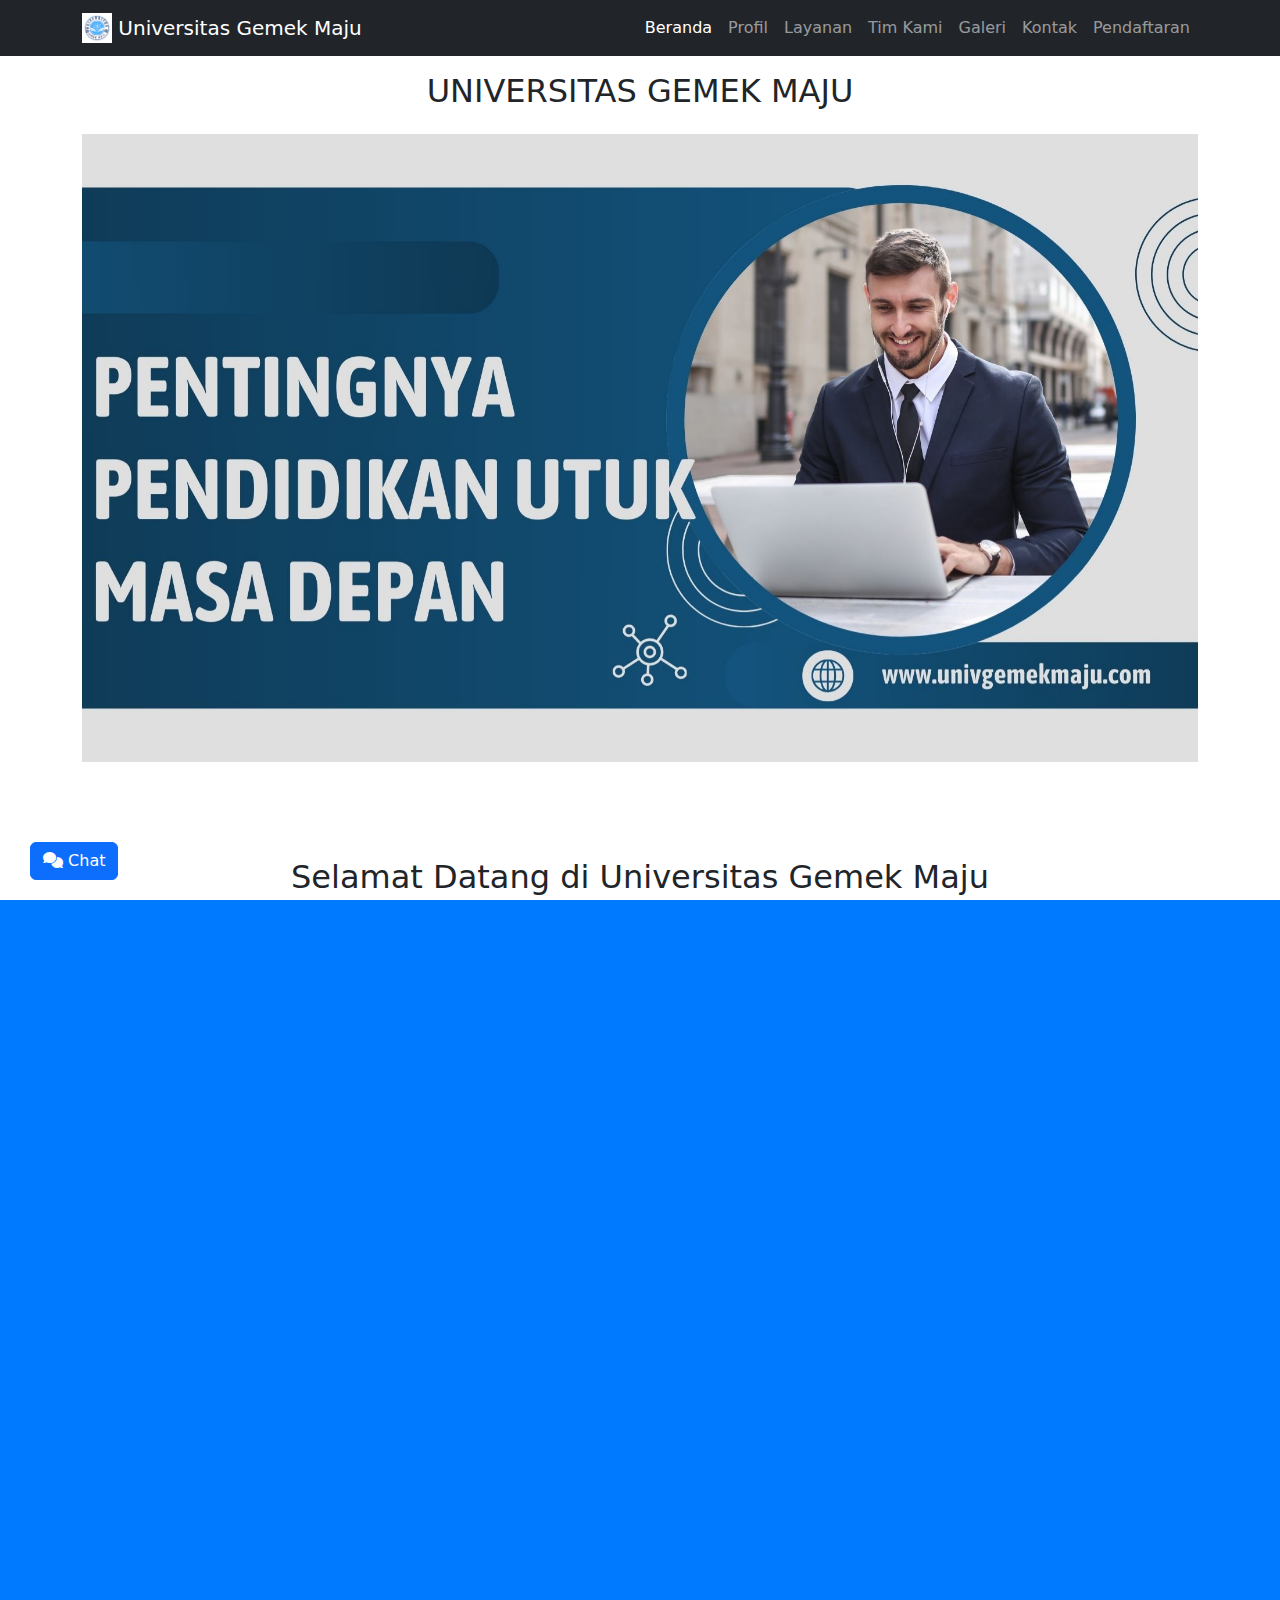
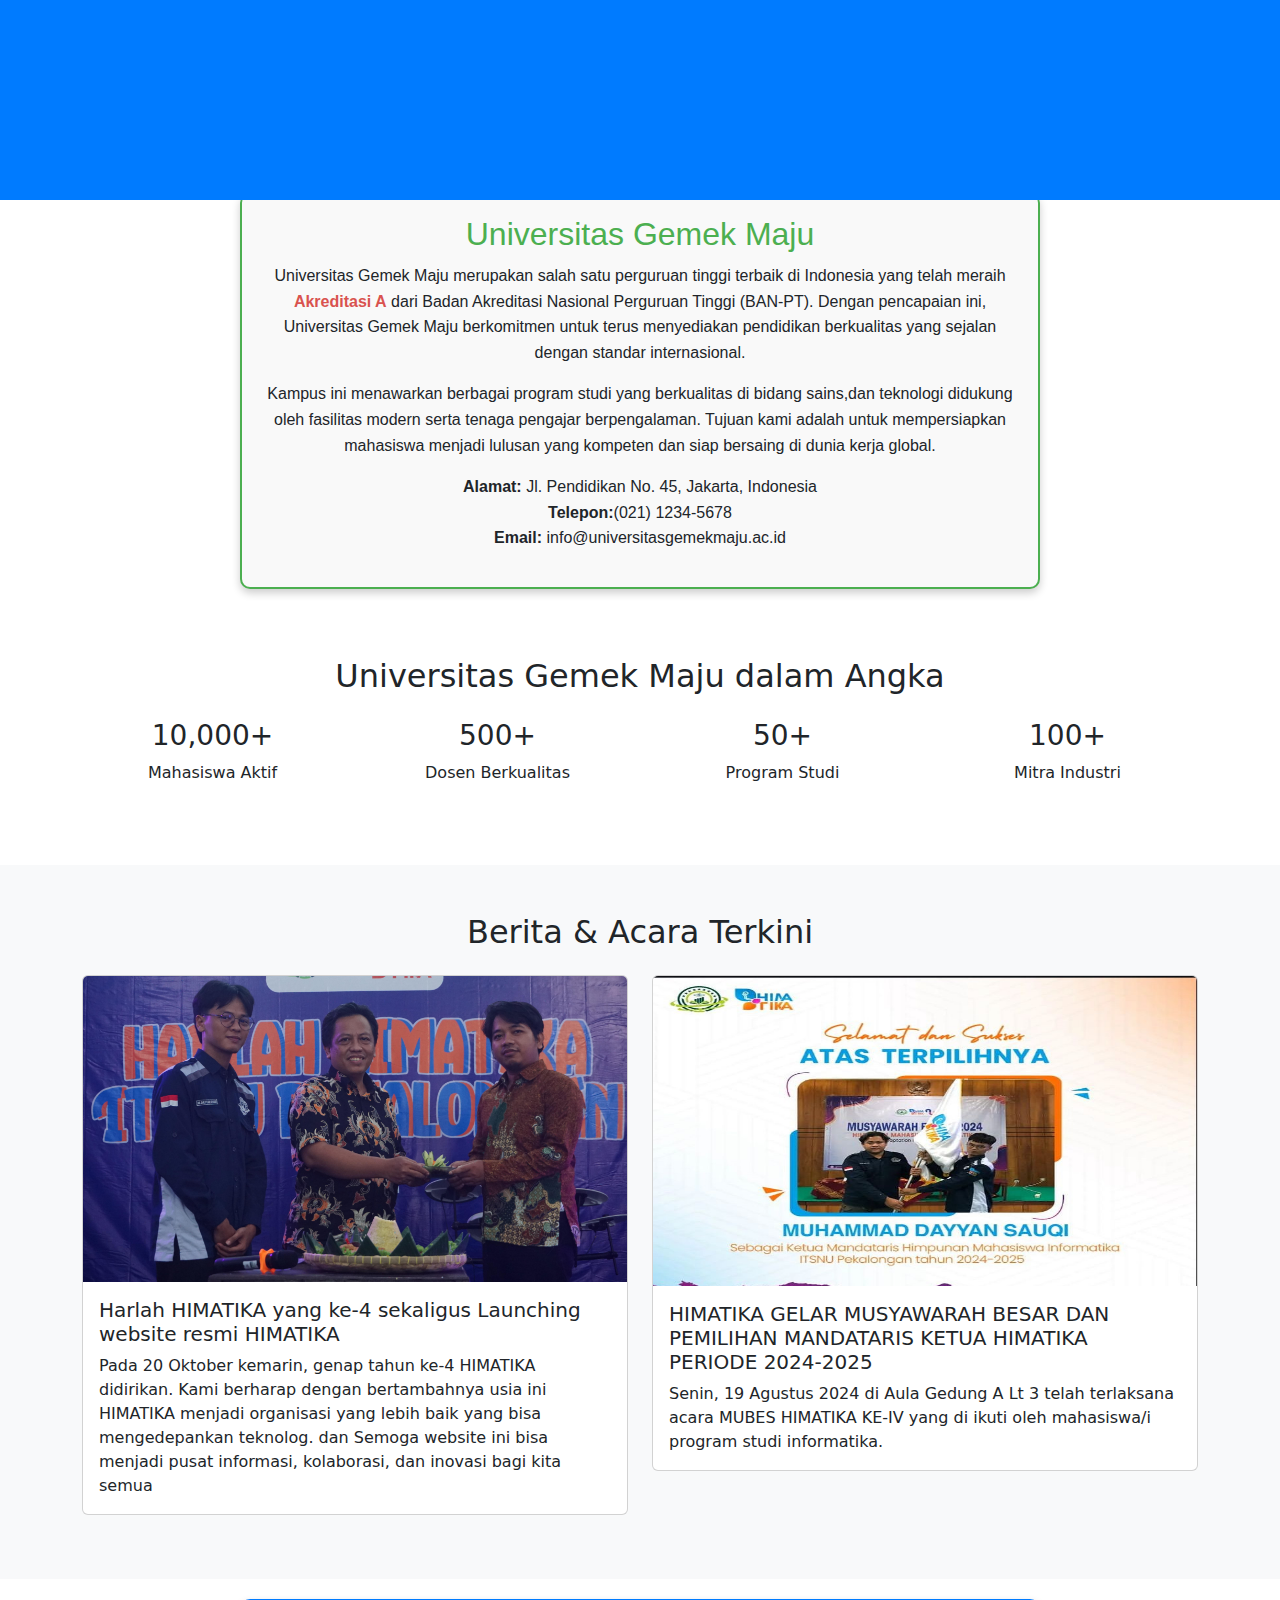
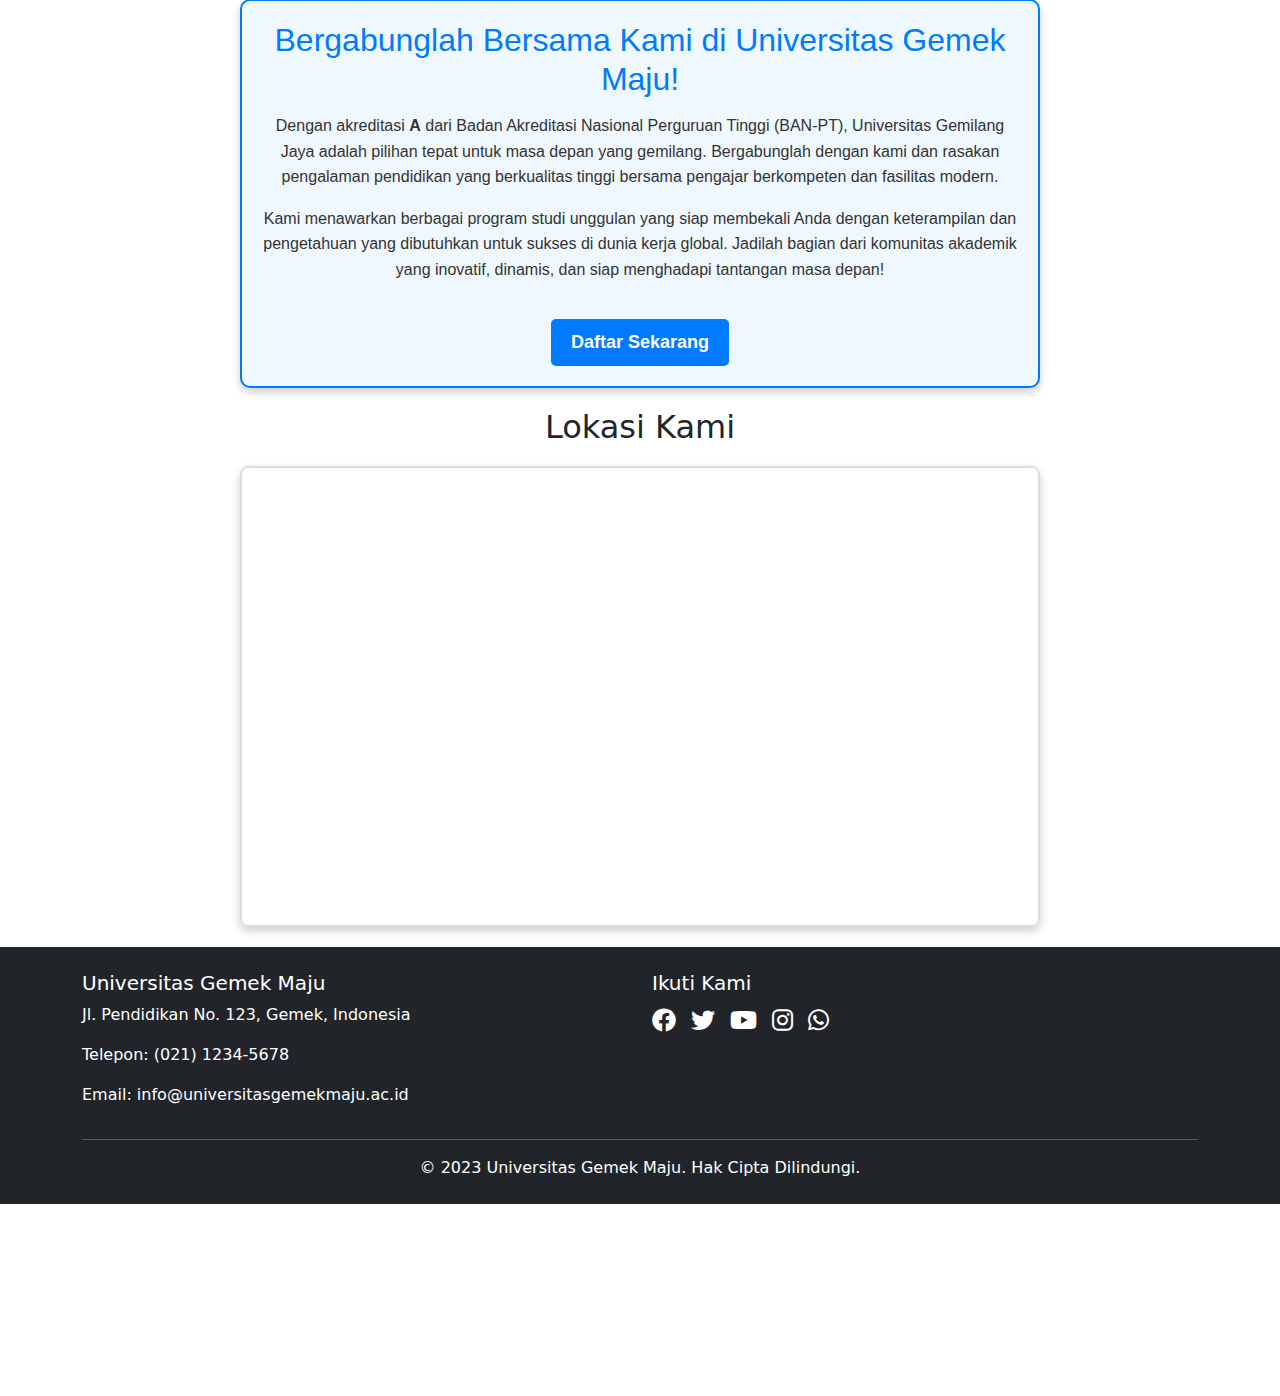
<file: index.html>
<!DOCTYPE html>
<html lang="id">
  <head>
    <meta charset="UTF-8" />
    <meta name="viewport" content="width=device-width, initial-scale=1.0" />
    <title>Universitas Gemek Maju - Beranda</title>
    <link
      href="https://cdn.jsdelivr.net/npm/bootstrap@5.3.0-alpha1/dist/css/bootstrap.min.css"
      rel="stylesheet"
    />
    <link
      rel="stylesheet"
      href="https://cdnjs.cloudflare.com/ajax/libs/font-awesome/6.0.0-beta3/css/all.min.css"
    />
    <link rel="stylesheet" href="style.css" />
  </head>
  <body>
    <div id="page-container">
      <nav class="navbar navbar-expand-lg navbar-dark bg-dark fixed-top">
        <div class="container">
          <a class="navbar-brand" href="index.html">
            <img
              src="logo univ.png"
              alt="Logo Universitas Nusantara"
              width="30"
              height="30"
              class="d-inline-block align-top"
            />
            Universitas Gemek Maju
          </a>
          <button
            class="navbar-toggler"
            type="button"
            data-bs-toggle="collapse"
            data-bs-target="#navbarNav"
            aria-controls="navbarNav"
            aria-expanded="false"
            aria-label="Toggle navigation"
          >
            <span class="navbar-toggler-icon"></span>
          </button>
          <div class="collapse navbar-collapse" id="navbarNav">
            <ul class="navbar-nav ms-auto">
              <li class="nav-item">
                <a class="nav-link active" href="index.html">Beranda</a>
              </li>
              <li class="nav-item">
                <a class="nav-link" href="profil.html">Profil</a>
              </li>
              <li class="nav-item">
                <a class="nav-link" href="layanan.html">Layanan</a>
              </li>
              <li class="nav-item">
                <a class="nav-link" href="Timkami.html">Tim Kami</a>
              </li>
              <li class="nav-item">
                <a class="nav-link" href="GaleriUGM.html">Galeri</a>
              </li>
              <li class="nav-item">
                <a class="nav-link" href="kontak.html">Kontak</a>
              </li>
              <li class="nav-item">
                <a class="nav-link" href="form.html">Pendaftaran</a>
              </li>
            </ul>
          </div>
        </div>
      </nav>
      <div
        id="carouselExampleAutoplaying"
        class="carousel slide"
        data-bs-ride="carousel"
      >
      <!DOCTYPE html>
<html lang="id">
<head>
    <meta charset="UTF-8">
    <meta name="viewport" content="width=device-width, initial-scale=1.0">
    <title>Home dengan Carousel dan Tombol Back to Top</title>
    <link href="https://cdn.jsdelivr.net/npm/bootstrap@5.3.0/dist/css/bootstrap.min.css" rel="stylesheet">
    <style>
        /* Styling untuk tombol Back to Top */
        #backToTop {
            position: fixed;
            bottom: 20px;
            right: 20px;
            display: none;
            background-color: #007bff;
            color: white;
            border: none;
            border-radius: 50%;
            width: 50px;
            height: 50px;
            font-size: 24px;
            cursor: pointer;
        }
        #backToTop:hover {
            background-color: #0056b3;
        }
    </style>
</head>
<body>
  <br>
  

<!-- Blok Menu Home -->
<section id="home" class="container my-5">
   <!----> <h2 class="text-center mb-4">UNIVERSITAS GEMEK MAJU</h2>
    
    <!-- Carousel -->
    <div id="homeCarousel" class="carousel slide" data-bs-ride="carousel">
        <div class="carousel-inner">
            <div class="carousel-item active">
                <img src="halaman utama.jpg" class="d-block w-100" alt="Gambar">
            </div>
            <div class="carousel-item">
                <img src="3 mahasiswa.jpg" class="d-block w-100" alt="Gambar">
            </div>
            <div class="carousel-item">
                <img src="prodi.jpg" class="d-block w-100" alt="gambar">
            </div>
            <!-- Tambahkan lebih banyak carousel item sesuai kebutuhan -->
        </div>
       
    </div>
    <button class="carousel-control-prev" type="button" data-bs-target="#carouselExampleAutoplaying" data-bs-slide="prev">
      <span class="carousel-control-prev-icon" aria-hidden="true"></span>
      <span class="visually-hidden">Previous</span>
    </button>
    <button class="carousel-control-next" type="button" data-bs-target="#carouselExampleAutoplaying" data-bs-slide="next">
      <span class="carousel-control-next-icon" aria-hidden="true"></span>
      <span class="visually-hidden">Next</span>
      </button>
</section>

<!-- Tombol Back to Top -->
<button id="backToTop" title="Back to Top">&uarr;</button>

<scrip src="https://cdn.jsdelivr.net/npm/bootstrap@5.3.0/dist/js/bootstrap.bundle.min.js"></script>


</body>
</html>


      <div id="content-wrap">
        <div
          id="mainCarousel"
          class="carousel slide carousel-fade"
          data-bs-ride="carousel"
        >
          <!--div class="carousel-inner">
            <div class="carousel-item active">
              <img src="/placeholder.svg" class="d-block w-100" alt="Slide 1" />
              <div class="carousel-caption d-none d-md-block">
                <h1 style="text-align:center;color: blue;">Selamat Datang di Universitas Gemek Mauju</h1>
                <p>Membentuk Pemimpin Masa Depan Indonesia</p>
              </div>
            </div>
            <div class="carousel-item">
              <img src="/placeholder.svg" class="d-block w-100" alt="Slide 2" />
              <div class="carousel-caption d-none d-md-block">
                <h1>Pendidikan Berkualitas</h1>
                <p>Mengembangkan Potensi Mahasiswa</p>
              </div>
            </div>
            <div class="carousel-item">
              <img src="/placeholder.svg" class="d-block w-100" alt="Slide 3" />
              <div class="carousel-caption d-none d-md-block">
                <h1>Fasilitas Modern</h1>
                <p>Mendukung Pembelajaran dan Penelitian</p>
              </div>
            </div>
          </!--div>
          <button
            class="carousel-control-prev"
            type="button"
            data-bs-target="#mainCarousel"
            data-bs-slide="prev"
          >
            <span class="carousel-control-prev-icon" aria-hidden="true"></span>
            <span class="visually-hidden">Previous</span>
          </button>
          <button
            class="carousel-control-next"
            type="button"
            data-bs-target="#mainCarousel"
            data-bs-slide="next"
          >
            <span class="carousel-control-next-icon" aria-hidden="true"></span>
            <span class="visually-hidden">Next</span>
          </button>
        </div -->

        <section class="py-5">
          <div class="container">
            <h2 class="text-center mb-4">
              Selamat Datang di Universitas Gemek Maju
            </h2>
            <p class="text-center">
              Universitas Gemek Maju atau bisa di singkat dengan (UGM) adalah
              lembaga pendidikan tinggi terkemuka yang berkomitmen untuk
              memberikan pendidikan berkualitas dan membentuk pemimpin masa
              depan Indonesia.
            </p>
          </div>
        </section>

        <section class="py-5 bg-light">
          <div class="container">
            <h2 class="text-center mb-4">Program Studi</h2>
            <div class="row">
              <div class="col-md-4 mb-3">
                <div class="card">
                  <img
                    src="informatika.jpg"
                    class="card-img-top"
                    alt="Program 1"
                  />
                  <div class="card-body">
                    <h5 class="card-title">Informatika</h5>
                    <p class="card-text">
                      Menjadi program studi unggul dalam pendidikan, penelitian
                      dan implementasi di bidang informatika untuk usaha kecil
                      yang berakidah Islam Ahlusunnah waljama’ah an-nahdliyah.
                    </p>
                  </div>
                </div>
              </div>
              <div class="col-md-4 mb-3">
                <div class="card">
                  <img
                    src="teknik industri.jpg"
                    class="card-img-top"
                    alt="Program 2"
                  />
                  <div class="card-body">
                    <h5 class="card-title">Teknik Industri</h5>
                    <p class="card-text">
                      Menjadi Program Studi Teknologi Industri yang terkemuka
                      berbasis industri kecil yang inovatif, unggul dan berdaya
                      saing global dengan berkarakter Ahlussunnah Wal Jamaah
                      an-Nahdliyah.
                    </p>
                  </div>
                </div>
              </div>
              <div class="col-md-4 mb-3">
                <div class="card">
                  <img
                    src="informasi.jpg"
                    class="card-img-top"
                    alt="Program 3"
                  />
                  <div class="card-body">
                    <h5 class="card-title">Teknologi Informasi</h5>
                    <p class="card-text">
                      Menjadi Prodi unggul menghasilkan tenaga profesional dalam
                      bidang Teknologi Informasi yang berakidah Ahlussunah
                      Waljamaah an Nahdliyah guna memenuhi kebutuhan dan
                      pengembangan usaha mikro dan usaha kecil
                    </p>
                  </div>
                </div>
              </div>
            </div>
          </div>
        </section>
        <style>
          /* Gaya untuk blok universitas */
          .university-info {
            max-width: 800px;
            margin: 20px auto;
            padding: 20px;
            border: 2px solid #4CAF50;
            border-radius: 10px;
            box-shadow: 0 4px 8px rgba(0, 0, 0, 0.2);
            background-color: #f9f9f9;
            text-align: center;
            font-family: Arial, sans-serif;
          }
          .university-info h2 {
            color: #4CAF50;
            margin-bottom: 10px;
          }
          .university-info p {
            font-size: 16px;
            line-height: 1.6;
          }
          .university-info .highlight {
            color: #d9534f;
            font-weight: bold;
          }
        </style>
      </head>
      <body>
      
      <div class="university-info">
        <h2>Universitas Gemek Maju</h2>
        <p>Universitas Gemek Maju merupakan salah satu perguruan tinggi terbaik di Indonesia yang telah meraih <span class="highlight">Akreditasi A</span> dari Badan Akreditasi Nasional Perguruan Tinggi (BAN-PT). Dengan pencapaian ini, Universitas Gemek Maju berkomitmen untuk terus menyediakan pendidikan berkualitas yang sejalan dengan standar internasional.</p>
        <p>Kampus ini menawarkan berbagai program studi yang berkualitas di bidang sains,dan teknologi didukung oleh fasilitas modern serta tenaga pengajar berpengalaman. Tujuan kami adalah untuk mempersiapkan mahasiswa menjadi lulusan yang kompeten dan siap bersaing di dunia kerja global.</p>
        <p><strong>Alamat:</strong> Jl. Pendidikan No. 45, Jakarta, Indonesia<br>
           <strong>Telepon:</strong>(021) 1234-5678<br>
           <strong>Email:</strong> info@universitasgemekmaju.ac.id
        </p>
      </div>

        <section class="py-5">
          <div class="container">
            <h2 class="text-center mb-4">Universitas Gemek Maju dalam Angka</h2>
            <div class="row text-center">
              <div class="col-md-3 mb-3">
                <h3>10,000+</h3>
                <p>Mahasiswa Aktif</p>
              </div>
              <div class="col-md-3 mb-3">
                <h3>500+</h3>
                <p>Dosen Berkualitas</p>
              </div>
              <div class="col-md-3 mb-3">
                <h3>50+</h3>
                <p>Program Studi</p>
              </div>
              <div class="col-md-3 mb-3">
                <h3>100+</h3>
                <p>Mitra Industri</p>
              </div>
            </div>
          </div>
        </section>

        <section class="py-5 bg-light">
          <div class="container">
            <h2 class="text-center mb-4">Berita & Acara Terkini</h2>
            <div class="row">
              <div class="col-md-6 mb-3">
                <div class="card">
                  <img
                    src="Launching web.jpg"
                    class="card-img-top"
                    alt="News 1"
                  />
                  <div class="card-body">
                    <h5 class="card-title">
                      Harlah HIMATIKA yang ke-4 sekaligus Launching website
                      resmi HIMATIKA
                    </h5>
                    <p class="card-text">
                      Pada 20 Oktober kemarin, genap tahun ke-4 HIMATIKA
                      didirikan. Kami berharap dengan bertambahnya usia ini
                      HIMATIKA menjadi organisasi yang lebih baik yang bisa
                      mengedepankan teknolog. dan Semoga website ini bisa
                      menjadi pusat informasi, kolaborasi, dan inovasi bagi kita
                      semua
                    </p>
                    
                  </div>
                </div>
              </div>
            
              <div class="col-md-6 mb-3">
                <div class="card">
                  <img
                    src="mubes himatika.jpg" height="310" width="500"
                    class="card-img-top"
                    alt="News 1"
                  />
                  <div class="card-body">
                    <h5 class="card-title">
                    HIMATIKA GELAR MUSYAWARAH BESAR DAN PEMILIHAN MANDATARIS KETUA HIMATIKA PERIODE 2024-2025
                    </h5>
                    <p class="card-text">
                      Senin, 19 Agustus 2024 di Aula Gedung A Lt 3 telah terlaksana acara MUBES HIMATIKA KE-IV yang di ikuti oleh mahasiswa/i program studi informatika.
                      
                    </p>

                  </div>
                </div>
              </div>
            </div>
          </div>
        </section>
      </div>
      <style>
        .join-us {
      max-width: 800px;
      margin: 20px auto;
      padding: 20px;
      border: 2px solid #007BFF;
      border-radius: 10px;
      background-color: #f0f8ff;
      box-shadow: 0 4px 8px rgba(0, 0, 0, 0.2);
      text-align: center;
      font-family: Arial, sans-serif;
    }
    .join-us h2 {
      color: #007BFF;
      margin-bottom: 15px;
    }
    .join-us p {
      font-size: 16px;
      line-height: 1.6;
      color: #333;
    }
    .join-us .cta-button {
      display: inline-block;
      margin-top: 20px;
      padding: 10px 20px;
      background-color: #007BFF;
      color: #fff;
      font-size: 18px;
      font-weight: bold;
      text-decoration: none;
      border-radius: 5px;
      transition: background-color 0.3s ease;
    }
    .join-us .cta-button:hover {
      background-color: #0056b3;
    }
      </style>
      <div class="join-us">
        <h2>Bergabunglah Bersama Kami di Universitas Gemek Maju!</h2>
        <p>Dengan akreditasi <strong>A</strong> dari Badan Akreditasi Nasional Perguruan Tinggi (BAN-PT), Universitas Gemilang Jaya adalah pilihan tepat untuk masa depan yang gemilang. Bergabunglah dengan kami dan rasakan pengalaman pendidikan yang berkualitas tinggi bersama pengajar berkompeten dan fasilitas modern.</p>
        <p>Kami menawarkan berbagai program studi unggulan yang siap membekali Anda dengan keterampilan dan pengetahuan yang dibutuhkan untuk sukses di dunia kerja global. Jadilah bagian dari komunitas akademik yang inovatif, dinamis, dan siap menghadapi tantangan masa depan!</p>
        <a href="form.html" class="cta-button">Daftar Sekarang</a>
      </div>
      <!DOCTYPE html>
<html lang="en">
<head>
  <meta charset="UTF-8">
  <meta name="viewport" content="width=device-width, initial-scale=1.0">
  <title>Google Maps Embed</title>
  <style>
    /* Gaya untuk membungkus peta */
    .map-container {
      width: 100%;
      max-width: 800px;
      margin: 20px auto;
      border: 2px solid #ddd;
      border-radius: 8px;
      overflow: hidden;
      box-shadow: 0 4px 8px rgba(0, 0, 0, 0.2);
    }
    .map-container iframe {
      width: 100%;
      height: 450px;
      border: none;
    }
  </style>
</head>
<body>

<h2 style="text-align: center;">Lokasi Kami</h2>

<!-- Blok Google Maps -->
<div class="map-container">
  <iframe 
    src="https://www.google.com/maps/embed?pb=!1m18!1m12!1m3!1d5022.229380571816!2d109.63662826098631!3d-6.95896604216429!2m3!1f0!2f0!3f0!3m2!1i1024!2i768!4f13.1!3m3!1m2!1s0x2e702172a2e3189d%3A0x3fcfb5999832f6e!2sJl.%20Widya%20Manggala%2C%20Podo%20Lor%2C%20Kedungwuni%20Bar.%2C%20Kec.%20Kedungwuni%2C%20Kabupaten%20Pekalongan%2C%20Jawa%20Tengah%2051173!5e0!3m2!1sid!2sid!4v1730933564752!5m2!1sid!2sid"
    
    allowfullscreen="" 
    loading="lazy">
  </iframe>
</div>

</body>
</html>


      <footer class="bg-dark text-white py-4">
        <div class="container">
          <div class="row">
            <div class="col-md-6">
              <h5>Universitas Gemek Maju</h5>
              <p>Jl. Pendidikan No. 123, Gemek, Indonesia</p>
              <p>Telepon: (021) 1234-5678</p>
              <p>Email: info@universitasgemekmaju.ac.id</p>
            </div>
            <div class="col-md-6">
              <h5>Ikuti Kami</h5>
              <div class="social-icons">
                <a href="#" target="_blank"><i class="fab fa-facebook"></i></a>
                <a href="#" target="_blank"><i class="fab fa-twitter"></i></a>
                <a href="https://youtube.com/@puput4246?si=Aiamdc1gq6myPPG7" target="_blank"><i class="fab fa-youtube"></i></a>
                <a href="https://www.instagram.com/dwiptrnlazlf_/profilecard/?igsh=MWxieGFyb2hjOGE1bQ==" target="_blank"><i class="fab fa-instagram"></i></a>
                <a href="https://wa.me/085721506263" target="_blank"><i class="fab fa-whatsapp"></i></a>
              </div>
            </div>
          </div>
          <hr />
          <p class="text-center mb-0">
            &copy; 2023 Universitas Gemek Maju. Hak Cipta Dilindungi.
          </p>
        </div>
      </footer>
    </div>

    <button id="back-to-top" class="btn btn-primary" title="Back to Top">
      <i class="fas fa-arrow-up"></i>
    </button>

    <div id="chat-widget">
      <button
        class="btn btn-primary"
        data-bs-toggle="modal"
        data-bs-target="#chatModal"
      >
        <i class="fas fa-comments"></i> Chat
      </button>
    </div>

    <div
      class="modal fade"
      id="chatModal"
      tabindex="-1"
      aria-labelledby="chatModalLabel"
      aria-hidden="true"
    >
      <div class="modal-dialog">
        <div class="modal-content">
          <div class="modal-header">
            <h5 class="modal-title" id="chatModalLabel">Online Chat</h5>
            <button
              type="button"
              class="btn-close"
              data-bs-dismiss="modal"
              aria-label="Close"
            ></button>
          </div>
          <div class="modal-body">
            <div id="chat-messages" class="mb-3"></div>
            <div class="input-group">
              <input
                type="text"
                id="chat-input"
                class="form-control"
                placeholder="Ketik pesan Anda..."
              />
              <button class="btn btn-primary" type="button" id="send-message">
                Kirim
              </button>
            </div>
          </div>
        </div>
      </div>
    </div>

    <script src="https://cdn.jsdelivr.net/npm/@popperjs/core@2.11.6/dist/umd/popper.min.js"></script>
    <script src="https://cdn.jsdelivr.net/npm/bootstrap@5.3.0-alpha1/dist/js/bootstrap.min.js"></script>
    <script src="script.js"></script>
  </body>
</html>
</file>
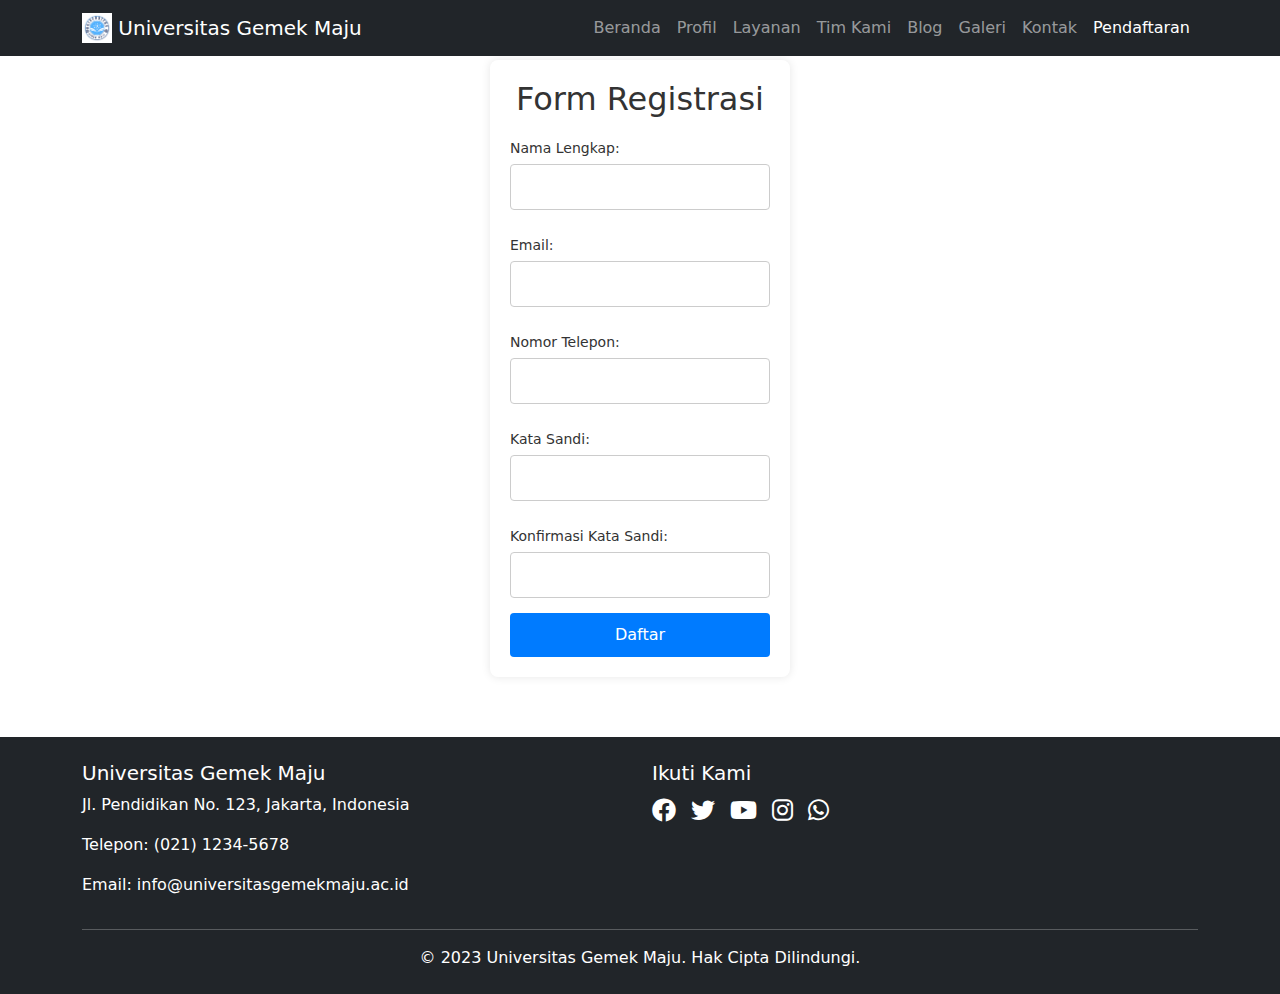
<file: form.html>
<!DOCTYPE html>
<html lang="en">
  <head>
    <meta charset="UTF-8" />
    <meta name="viewport" content="width=device-width, initial-scale=1.0" />
    <title>Form Registrasi</title>
    <link
      href="https://cdn.jsdelivr.net/npm/bootstrap@5.3.0-alpha1/dist/css/bootstrap.min.css"
      rel="stylesheet"
    />
    <link
      rel="stylesheet"
      href="https://cdnjs.cloudflare.com/ajax/libs/font-awesome/6.0.0-beta3/css/all.min.css"
    />
    <link rel="stylesheet" href="style.css" />
  </head>
  <body>
    <nav class="navbar navbar-expand-lg navbar-dark bg-dark fixed-top">
      <div class="container">
        <a class="navbar-brand" href="index.html">
          <img
            src="logo univ.png"
            alt="Logo Universitas Nusantara"
            width="30"
            height="30"
            class="d-inline-block align-top"
          />
          Universitas Gemek Maju
        </a>
        <button
          class="navbar-toggler"
          type="button"
          data-bs-toggle="collapse"
          data-bs-target="#navbarNav"
          aria-controls="navbarNav"
          aria-expanded="false"
          aria-label="Toggle navigation"
        >
          <span class="navbar-toggler-icon"></span>
        </button>
        <div class="collapse navbar-collapse" id="navbarNav">
          <ul class="navbar-nav ms-auto">
            <li class="nav-item">
              <a class="nav-link" href="index.html">Beranda</a>
            </li>
            <li class="nav-item">
              <a class="nav-link" href="profil.html">Profil</a>
            </li>
            <li class="nav-item">
              <a class="nav-link" href="layanan.html">Layanan</a>
            </li>
            <li class="nav-item">
              <a class="nav-link" href="tim-kami.html">Tim Kami</a>
            </li>
            <li class="nav-item">
              <a class="nav-link" href="blog.html">Blog</a>
            </li>
            <li class="nav-item">
              <a class="nav-link" href="GaleriUGM.html">Galeri</a>
            </li>
            <li class="nav-item">
              <a class="nav-link" href="kontak.html">Kontak</a>
            </li>
            <li class="nav-item">
              <a class="nav-link active" href="form.html">Pendaftaran</a>
            </li>
          </ul>
        </div>
      </div>
    </nav>
    <div id="content" class="container">
      <div class="register-form">
        <h2>Form Registrasi</h2>
        <form action="#" method="POST">
          <label for="fullname">Nama Lengkap:</label>
          <input type="text" id="fullname" name="fullname" required />

          <label for="email">Email:</label>
          <input type="email" id="email" name="email" required />

          <label for="phone">Nomor Telepon:</label>
          <input type="tel" id="phone" name="phone" required />

          <label for="password">Kata Sandi:</label>
          <input type="password" id="password" name="password" required />

          <label for="confirm_password">Konfirmasi Kata Sandi:</label>
          <input
            type="password"
            id="confirm_password"
            name="confirm_password"
            required
          />

          <button type="submit">Daftar</button>
        </form>
      </div>
    </div>
    <footer class="bg-dark text-white py-4">
      <div class="container">
        <div class="row">
          <div class="col-md-6">
            <h5>Universitas Gemek Maju</h5>
            <p>Jl. Pendidikan No. 123, Jakarta, Indonesia</p>
            <p>Telepon: (021) 1234-5678</p>
            <p>Email: info@universitasgemekmaju.ac.id</p>
          </div>
          <div class="col-md-6">
            <h5>Ikuti Kami</h5>
            <div class="social-icons">
              <a href="#" target="_blank"><i class="fab fa-facebook"></i></a>
              <a href="#" target="_blank"><i class="fab fa-twitter"></i></a>
              <a
                href="https://youtube.com/@puput4246?si=Aiamdc1gq6myPPG7"
                target="_blank"
                ><i class="fab fa-youtube"></i
              ></a>
              <a
                href="https://www.instagram.com/dwiptrnlazlf_/profilecard/?igsh=MWxieGFyb2hjOGE1bQ=="
                target="_blank"
                ><i class="fab fa-instagram"></i
              ></a>
              <a href="https://wa.me/085721506263" target="_blank"
                ><i class="fab fa-whatsapp"></i
              ></a>
            </div>
          </div>
        </div>
        <hr />
        <p class="text-center mb-0">
          &copy; 2023 Universitas Gemek Maju. Hak Cipta Dilindungi.
        </p>
      </div>
    </footer>
    <style>
      #back-to-top {
        position: fixed;
        bottom: 20px; /* Jarak dari bagian bawah layar */
        right: 20px; /* Jarak dari bagian kanan layar */
        padding: 10px 15px;
        background-color: #007bff;
        color: #fff;
        font-size: 18px;
        border: none;
        border-radius: 5px;
        cursor: pointer;
        box-shadow: 0 4px 8px rgba(0, 0, 0, 0.2);
        transition: background-color 0.3s ease;
        display: none; /* Sembunyikan tombol saat belum di-scroll */
      }
      #back-to-top:hover {
        background-color: #0056b3;
      }
    </style>
    <button id="back-to-top" class="btn btn-primary" title="Back to Top">
      <i class="fas fa-arrow-up"></i>
    </button>
    <script src="https://cdn.jsdelivr.net/npm/@popperjs/core@2.11.6/dist/umd/popper.min.js"></script>
    <script src="https://cdn.jsdelivr.net/npm/bootstrap@5.3.0-alpha1/dist/js/bootstrap.min.js"></script>
    <script src="script.js"></script>
  </body>
</html>
</file>
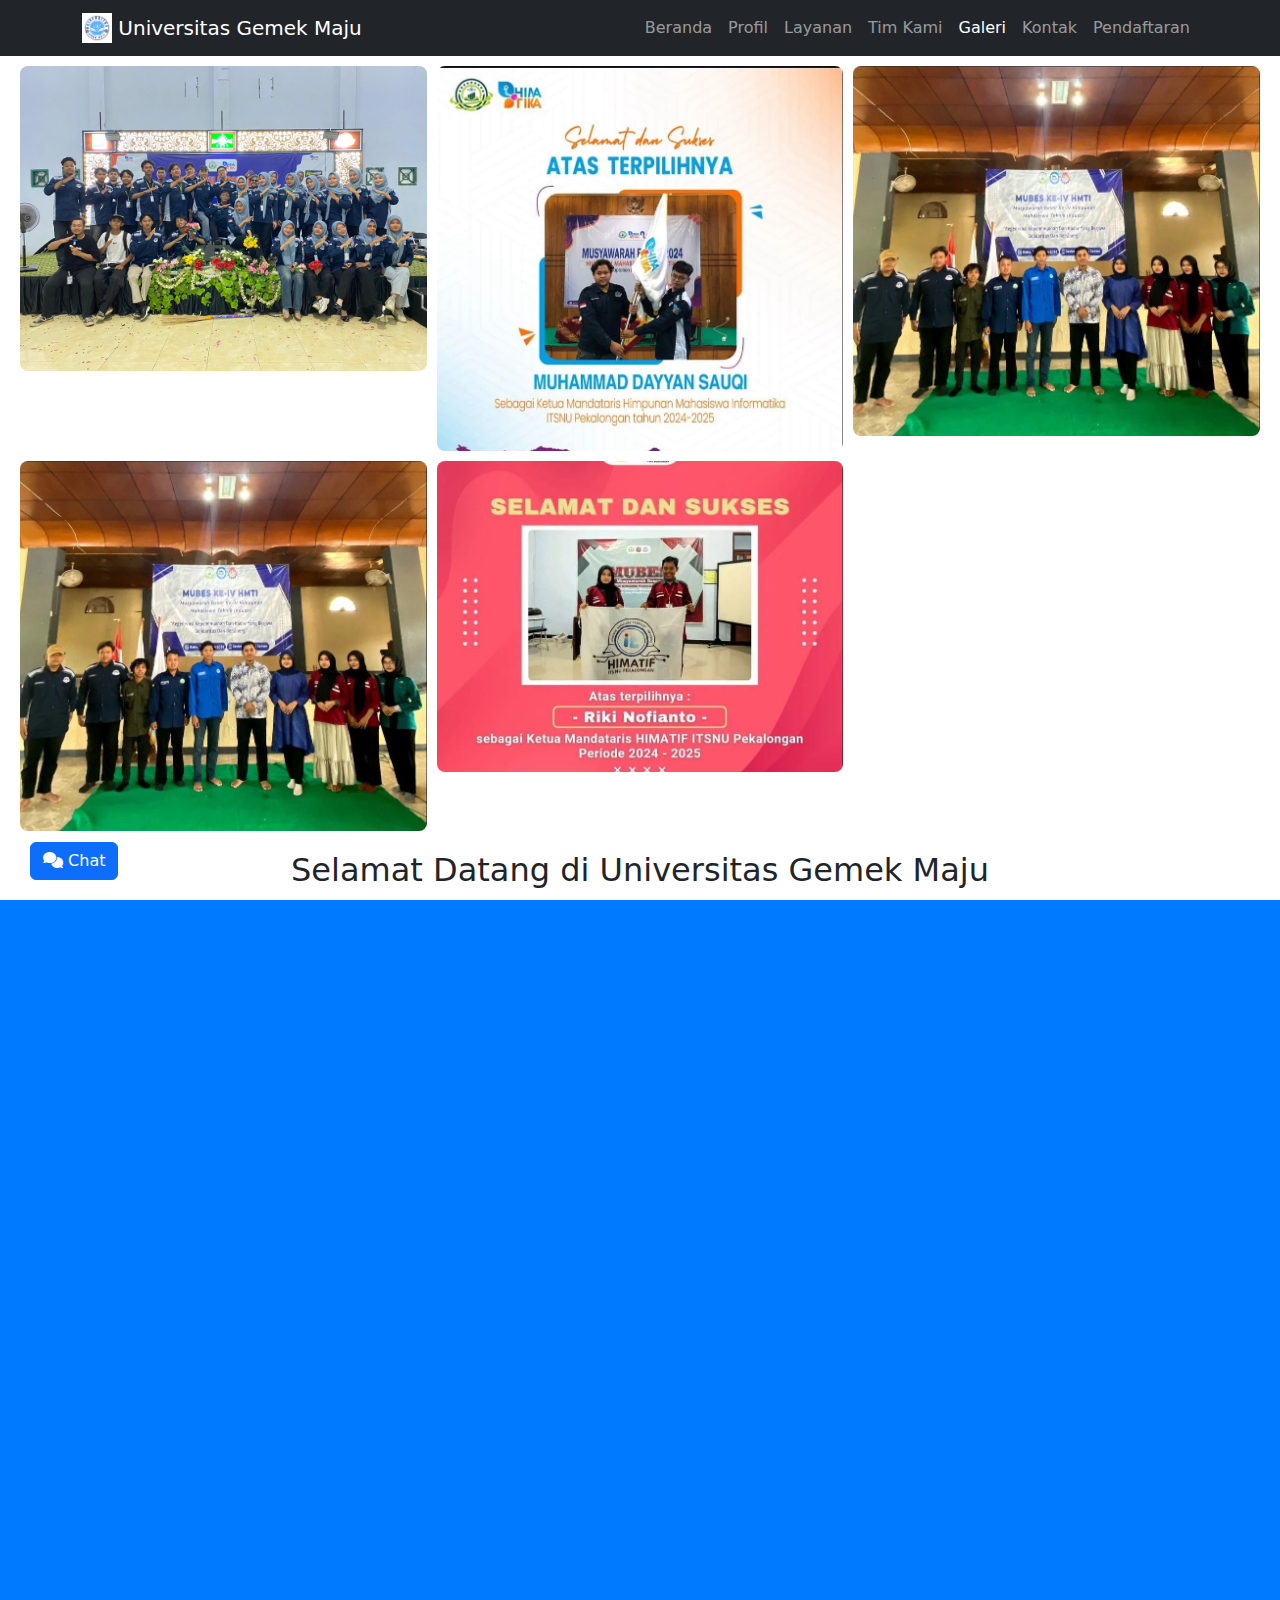
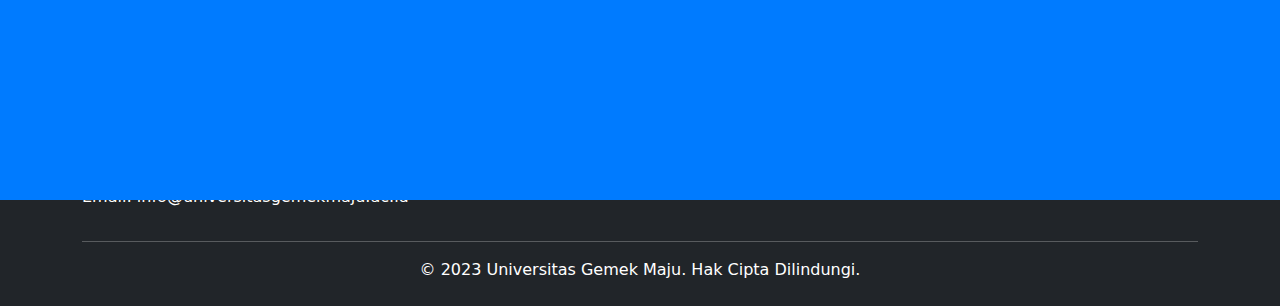
<file: GaleriUGM.html>
<!DOCTYPE html>
<html lang="en">
  <head>
    <meta charset="UTF-8" />
    <meta name="viewport" content="width=device-width, initial-scale=1.0" />
    <title>Galeri</title>
    <style>
      .gallery {
        display: grid;
        grid-template-columns: repeat(3, minmax(100px, 1fr));
        gap: 10px;
        padding: 10px;
      }
      .gallery img {
        width: 60%;
        height: auto;
        object-fit: cover;
        border-radius: 50px;
        transition: transform 0.3s ease;
        cursor: pointer;
      }
      .gallery img:hover {
        transform: scale(1.05);
      }
      .modal {
        display: none;
        position: fixed;
        z-index: 1;
        left: 0;
        top: 0;
        width: 50%;
        height: 50%;
        background-color: rgba(0, 0, 0, 0.9);
        overflow: auto;
      }
      .modal-content {
        margin: auto;
        display: block;
        width: 80%;
        max-width: 500px;
        max-height: 75%;
        animation: zoom 0.6s;
      }
      @keyframes zoom {
        from {
          transform: scale(0.1);
        }
        to {
          transform: scale(1);
        }
      }
     
    </style>
    <link
      href="https://cdn.jsdelivr.net/npm/bootstrap@5.3.0-alpha1/dist/css/bootstrap.min.css"
      rel="stylesheet"
    />
    <link
      rel="stylesheet"
      href="https://cdnjs.cloudflare.com/ajax/libs/font-awesome/6.0.0-beta3/css/all.min.css"
    />
    <link rel="stylesheet" href="style.css" />
  </head>
  <body>
    <nav class="navbar navbar-expand-lg navbar-dark bg-dark fixed-top">
      <div class="container">
        <a class="navbar-brand" href="index.html">
          <img
            src="logo univ.png"
            alt="Logo Universitas Nusantara"
            width="30"
            height="30"
            class="d-inline-block align-top"
          />
          Universitas Gemek Maju
        </a>
        <button
          class="navbar-toggler"
          type="button"
          data-bs-toggle="collapse"
          data-bs-target="#navbarNav"
          aria-controls="navbarNav"
          aria-expanded="false"
          aria-label="Toggle navigation"
        >
          <span class="navbar-toggler-icon"></span>
        </button>
        <div class="collapse navbar-collapse" id="navbarNav">
          <ul class="navbar-nav ms-auto">
            <li class="nav-item">
              <a class="nav-link" href="index.html">Beranda</a>
            </li>
            <li class="nav-item">
              <a class="nav-link" href="profil.html">Profil</a>
            </li>
            <li class="nav-item">
              <a class="nav-link" href="layanan.html">Layanan</a>
            </li>
            <li class="nav-item">
              <a class="nav-link" href="Timkami.html">Tim Kami</a>
            </li>
            <li class="nav-item">
              <a class="nav-link active" href="GaleriUGM.html">Galeri</a>
            </li>
            <li class="nav-item">
              <a class="nav-link" href="kontak.html">Kontak</a>
            </li>
            <li class="nav-item">
              <a class="nav-link" href="form.html">Pendaftaran</a>
            </li>
          </ul>
        </div>
      </div>
    </nav>
    <div>

      <h2 style="text-align: center;">Gallery</h2>

      <!-- Galeri gambar -->
      <div class="gallery">
        <img src="harlah himatika.jpg" alt="Image 1" onclick="openModal(this.src)">
        <img src="mubes himatika.jpg" alt="Image 2" onclick="openModal(this.src)">
        <img src="mubes industri.jpg" alt="Image 3" onclick="openModal(this.src)">
        <img src="mubes industri.jpg" alt="Image 4" onclick="openModal(this.src)">
        <img src="mubes informasi.jpg" alt="Image 5" onclick="openModal(this.src)">
      </div>
      
      <!-- Modal untuk memperbesar gambar -->
      <div id="myModal" class="modal">
        <span class="close" onclick="closeModal()">&times;</span>
        <img class="modal-content" id="modalImg">
      </div>
      
      <!-- JavaScript untuk membuka dan menutup modal -->
      <script>
        function openModal(src) {
          const modal = document.getElementById("myModal");
          const modalImg = document.getElementById("modalImg");
          modal.style.display = "flex";
          modalImg.src = src;
        }
      
        function closeModal() {
          const modal = document.getElementById("myModal");
          modal.style.display = "none";
        }
        
      </script>
      <style>
        /* Gaya untuk wadah video agar responsif */
        .video-container {
          position: relative;
          width: 100%;
          max-width: 800px;
          margin: 20px auto;
          overflow: hidden;
          padding-top: 56.25%; /* 16:9 Aspect Ratio */
          box-shadow: 0 4px 8px rgba(0, 0, 0, 0.2);
          border-radius: 8px;
        }
        .video-container iframe {
          position: absolute;
          top: 0;
          left: 0;
          width: 100%;
          height: 100%;
          border: 0;
        }
      </style>
      <h2 style="text-align: center;">Selamat Datang di Universitas Gemek  Maju</h2>

      <!-- Wadah Video Responsif -->
      <div class="video-container">
        <iframe src="https://www.youtube.com/embed/l_lWEabj0C4?si=8vtIYqHPA-Qk8cd1" title="Video Universitas" allow="accelerometer; autoplay; clipboard-write; encrypted-media; gyroscope; picture-in-picture" allowfullscreen></iframe>
      </div>

    <footer class="bg-dark text-white py-4">
      <div class="container">
        <div class="row">
          <div class="col-md-6">
            <h5>Universitas Gemek Maju</h5>
            <p>Jl. Pendidikan No. 123, Jakarta, Indonesia</p>
            <p>Telepon: (021) 1234-5678</p>
            <p>Email: info@universitasgemekmaju.ac.id</p>
          </div>
          <div class="col-md-6">
            <h5>Ikuti Kami</h5>
            <div class="social-icons">
              <a href="#" target="_blank"><i class="fab fa-facebook"></i></a>
              <a href="#" target="_blank"><i class="fab fa-twitter"></i></a>
              <a
                href="https://youtube.com/@puput4246?si=Aiamdc1gq6myPPG7"
                target="_blank"
                ><i class="fab fa-youtube"></i
              ></a>
              <a
                href="https://www.instagram.com/dwiptrnlazlf_/profilecard/?igsh=MWxieGFyb2hjOGE1bQ=="
                target="_blank"
                ><i class="fab fa-instagram"></i
              ></a>
              <a href="https://wa.me/085721506263" target="_blank"
                ><i class="fab fa-whatsapp"></i
              ></a>
            </div>
          </div>
        </div>
        <hr />
        <p class="text-center mb-0">
          &copy; 2023 Universitas Gemek Maju. Hak Cipta Dilindungi.
        </p>
      </div>
    </footer>
    <button id="back-to-top" class="btn btn-primary" title="Back to Top">
      <i class="fas fa-arrow-up"></i>
    </button>

    <div id="chat-widget">
      <button
        class="btn btn-primary"
        data-bs-toggle="modal"
        data-bs-target="#chatModal"
      >
        <i class="fas fa-comments"></i> Chat
      </button>
    </div>

    <div
      class="modal fade"
      id="chatModal"
      tabindex="-1"
      aria-labelledby="chatModalLabel"
      aria-hidden="true"
    >
      <div class="modal-dialog">
        <div class="modal-content">
          <div class="modal-header">
            <h5 class="modal-title" id="chatModalLabel">Online Chat</h5>
            <button
              type="button"
              class="btn-close"
              data-bs-dismiss="modal"
              aria-label="Close"
            ></button>
          </div>
          <div class="modal-body">
            <div id="chat-messages" class="mb-3"></div>
            <div class="input-group">
              <input
                type="text"
                id="chat-input"
                class="form-control"
                placeholder="Ketik pesan Anda..."
              />
              <button class="btn btn-primary" type="button" id="send-message">
                Kirim
              </button>
            </div>
          </div>
        </div>
      </div>
    </div>
    <script src="https://cdn.jsdelivr.net/npm/@popperjs/core@2.11.6/dist/umd/popper.min.js"></script>
    <script src="https://cdn.jsdelivr.net/npm/bootstrap@5.3.0-alpha1/dist/js/bootstrap.min.js"></script>
    <script src="script.js"></script>
  </body>
</html>
</file>
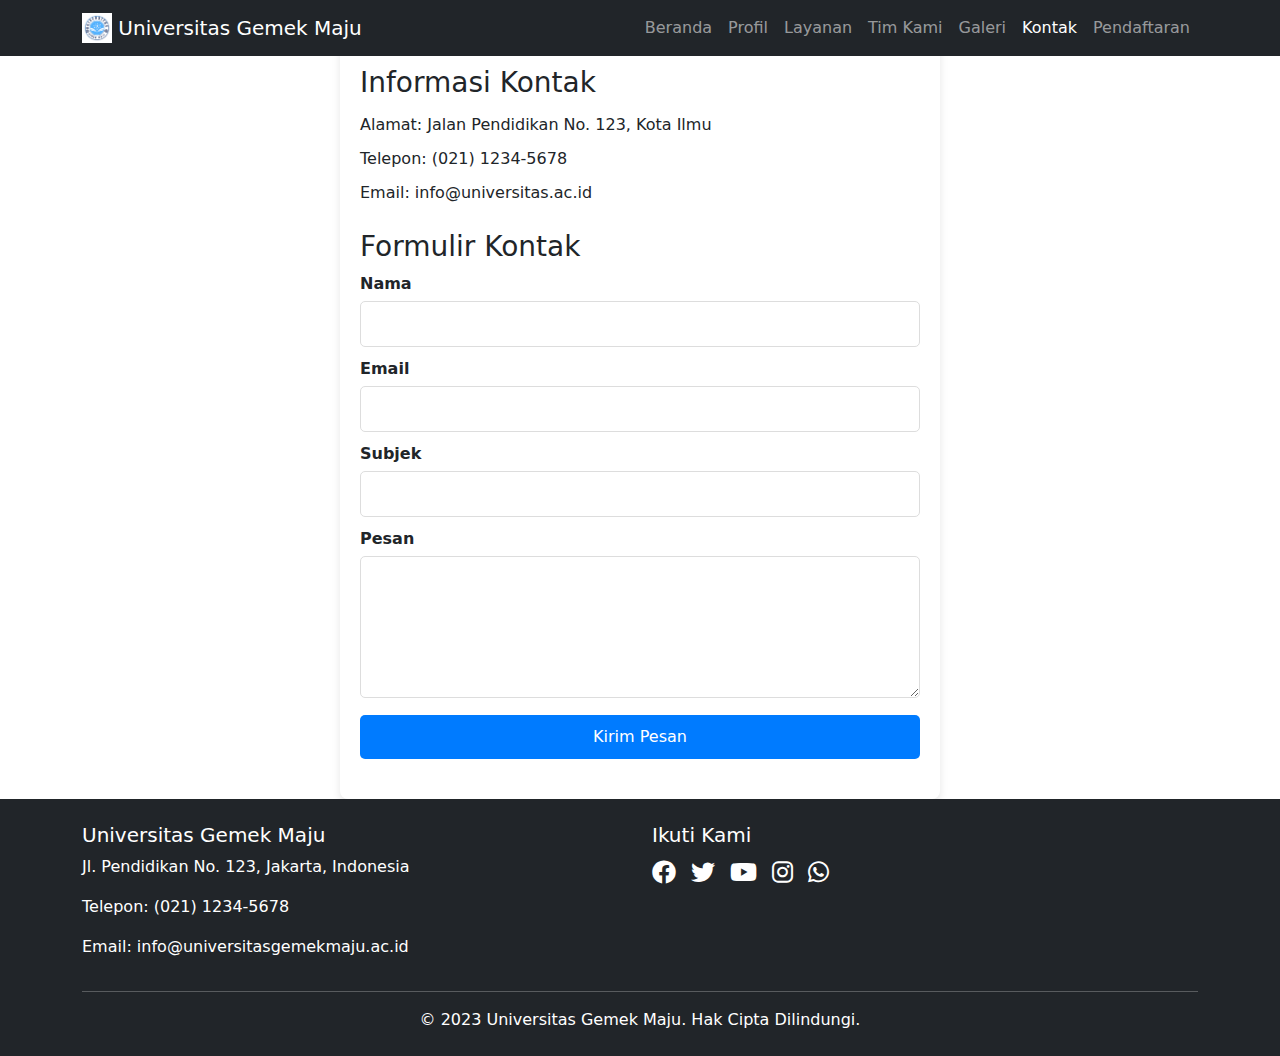
<file: kontak.html>
<!DOCTYPE html>
<html lang="id">
<head>
    <meta charset="UTF-8">
    <meta name="viewport" content="width=device-width, initial-scale=1.0">
    <title>Kontak Universitas</title>
    <style>
        .contact-container {
          margin: 0 auto;
            max-width: 600px;
            width: 100%;
            background-color: #fff;
            padding: 20px;
            box-shadow: 0 4px 8px rgba(0, 0, 0, 0.1);
            border-radius: 8px;
        }
        h2 {
            color: #333;
            text-align: center;
        }
        .contact-info, .contact-form {
            margin-bottom: 20px;
        }
        .contact-info p {
            margin: 0;
            padding: 5px 0;
        }
        .contact-form label {
            display: block;
            margin-bottom: 5px;
            font-weight: bold;
        }
        .contact-form input, .contact-form textarea {
            width: 100%;
            padding: 10px;
            margin-bottom: 10px;
            border: 1px solid #ddd;
            border-radius: 5px;
        }
        .contact-form button {
            width: 100%;
            padding: 10px;
            border: none;
            background-color: #007bff;
            color: #fff;
            font-size: 16px;
            cursor: pointer;
            border-radius: 5px;
        }
        .contact-form button:hover {
            background-color: #0056b3;
        }
    </style>
</head>
<body>
    <link
      href="https://cdn.jsdelivr.net/npm/bootstrap@5.3.0-alpha1/dist/css/bootstrap.min.css"
      rel="stylesheet"
    />
    <link
      rel="stylesheet"
      href="https://cdnjs.cloudflare.com/ajax/libs/font-awesome/6.0.0-beta3/css/all.min.css"
    />
    <link rel="stylesheet" href="style.css" />
  </head>
  <body>
    <div id="page-container">
      <nav class="navbar navbar-expand-lg navbar-dark bg-dark fixed-top">
        <div class="container">
          <a class="navbar-brand" href="index.html">
            <img
              src="logo univ.png"
              alt="Logo Universitas Nusantara"
              width="30"
              height="30"
              class="d-inline-block align-top"
            />
            Universitas Gemek Maju
          </a>
          <button
            class="navbar-toggler"
            type="button"
            data-bs-toggle="collapse"
            data-bs-target="#navbarNav"
            aria-controls="navbarNav"
            aria-expanded="false"
            aria-label="Toggle navigation"
          >
            <span class="navbar-toggler-icon"></span>
          </button>
          <div class="collapse navbar-collapse" id="navbarNav">
            <ul class="navbar-nav ms-auto">
              <li class="nav-item">
                <a class="nav-link" href="index.html">Beranda</a>
              </li>
              <li class="nav-item">
                <a class="nav-link" href="profil.html">Profil</a>
              </li>
              <li class="nav-item">
                <a class="nav-link" href="layanan.html">Layanan</a>
              </li>
              <li class="nav-item">
                <a class="nav-link" href="Timkami.html">Tim Kami</a>
              </li>

              <li class="nav-item">
                <a class="nav-link" href="GaleriUGM.html">Galeri</a>
              </li>
              <li class="nav-item">
                <a class="nav-link active" href="kontak.html">Kontak</a>
              </li>
              <li class="nav-item">
                <a class="nav-link" href="form.html">Pendaftaran</a>
              </li>
            </ul>
          </div>
        </div>
      </nav>

<div class="contact-container">
    <h2>Kontak Kami</h2>
    
    <div class="contact-info">
        <h3>Informasi Kontak</h3>
        <p>Alamat: Jalan Pendidikan No. 123, Kota Ilmu</p>
        <p>Telepon: (021) 1234-5678</p>
        <p>Email: info@universitas.ac.id</p>
    </div>
    <!DOCTYPE html>
<html lang="en">
<head>
    <meta charset="UTF-8">
    <meta name="viewport" content="width=device-width, initial-scale=1.0">
    <title>Akun Sosial Media Universitas</title>
    <link rel="stylesheet" href="https://cdnjs.cloudflare.com/ajax/libs/font-awesome/6.0.0-beta3/css/all.min.css">
    <style>
       
    </style>
</head>

<body>
</html>

    
    <div class="contact-form">
        <h3>Formulir Kontak</h3>
        <form action="proses_kontak.php" method="post">
            <label for="nama">Nama</label>
            <input type="text" id="nama" name="nama" required>
            
            <label for="email">Email</label>
            <input type="email" id="email" name="email" required>
            
            <label for="subjek">Subjek</label>
            <input type="text" id="subjek" name="subjek" required>
            
            <label for="pesan">Pesan</label>
            <textarea id="pesan" name="pesan" rows="5" required></textarea>
            
            <button type="submit">Kirim Pesan</button>
        </form>
    </div>
</div>
<footer class="bg-dark text-white py-4">
  <div class="container">
    <div class="row">
      <div class="col-md-6">
        <h5>Universitas Gemek Maju</h5>
        <p>Jl. Pendidikan No. 123, Jakarta, Indonesia</p>
        <p>Telepon: (021) 1234-5678</p>
        <p>Email: info@universitasgemekmaju.ac.id</p>
      </div>
      <div class="col-md-6">
        <h5>Ikuti Kami</h5>
        <div class="social-icons">
          <a href="#" target="_blank"><i class="fab fa-facebook"></i></a>
          <a href="#" target="_blank"><i class="fab fa-twitter"></i></a>
          <a href="https://youtube.com/@puput4246?si=Aiamdc1gq6myPPG7" target="_blank"><i class="fab fa-youtube"></i></a>
          <a href="https://www.instagram.com/dwiptrnlazlf_/profilecard/?igsh=MWxieGFyb2hjOGE1bQ==" target="_blank"><i class="fab fa-instagram"></i></a>
          <a href="https://wa.me/085721506263" target="_blank"><i class="fab fa-whatsapp"></i></a>
        </div>
      </div>
    </div>
    <hr />
    <p class="text-center mb-0">
      &copy; 2023 Universitas Gemek Maju. Hak Cipta Dilindungi.
    </p>
  </div>
</footer>
<style>
  /* Gaya untuk membungkus peta */
  .map-container {
    width: 100%;
    max-width: 800px;
    margin: 20px auto;
    border: 2px solid #ddd;
    border-radius: 8px;
    overflow: hidden;
    box-shadow: 0 4px 8px rgba(0, 0, 0, 0.2);
  }
  .map-container iframe {
    width: 100%;
    height: 450px;
    border: none;
  }
</style>
<button id="back-to-top" class="btn btn-primary" title="Back to Top">
  <i class="fas fa-arrow-up"></i>
</button>
<style>
  #back-to-top {
position: fixed;
bottom: 20px; /* Jarak dari bagian bawah layar */
right: 20px;  /* Jarak dari bagian kanan layar */
padding: 10px 15px;
background-color: #007BFF;
color: #fff;
font-size: 18px;
border: none;
border-radius: 5px;
cursor: pointer;
box-shadow: 0 4px 8px rgba(0, 0, 0, 0.2);
transition: background-color 0.3s ease;
display: none; /* Sembunyikan tombol saat belum di-scroll */
}
#back-to-top:hover {
background-color: #0056b3;
}
</style>
<button id="back-to-top" class="btn btn-primary" title="Back to Top">
 <i class="fas fa-arrow-up"></i>
</button>
<script src="https://cdn.jsdelivr.net/npm/@popperjs/core@2.11.6/dist/umd/popper.min.js"></script>
<script src="https://cdn.jsdelivr.net/npm/bootstrap@5.3.0-alpha1/dist/js/bootstrap.min.js"></script>
<script src="script.js"></script>

</body>
</html>
</file>
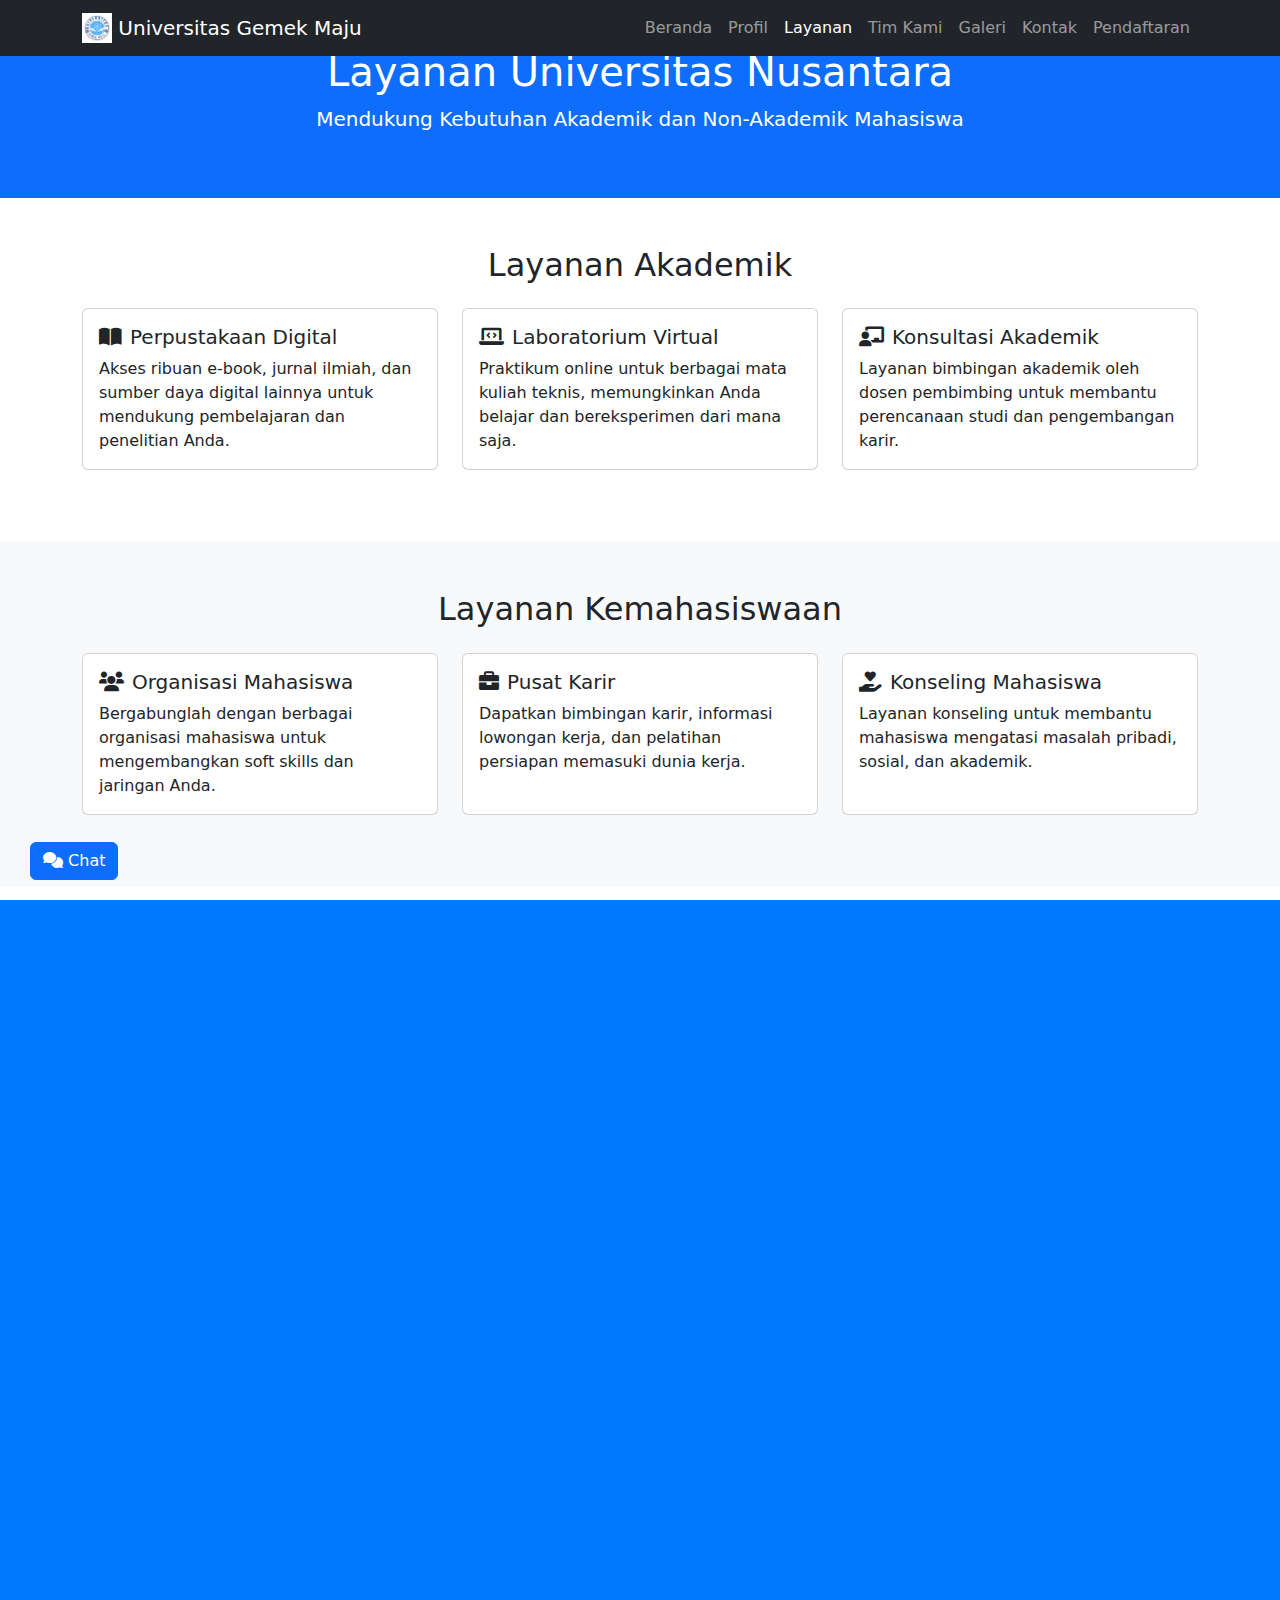
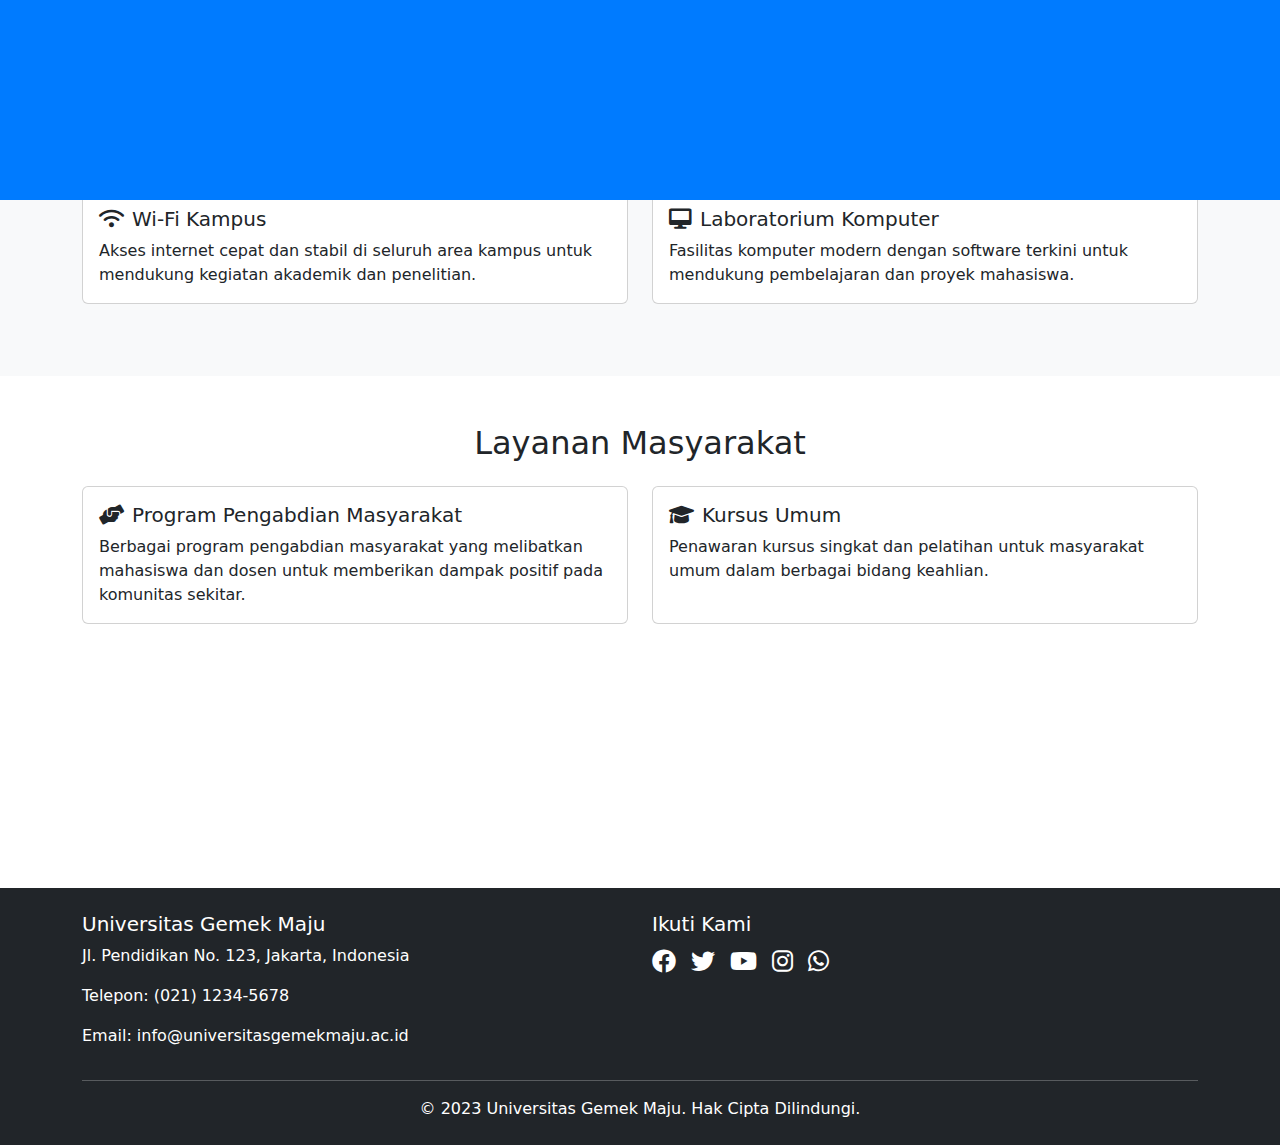
<file: layanan.html>
<!DOCTYPE html>
<html lang="en">
  <head>
    <meta charset="UTF-8" />
    <meta name="viewport" content="width=device-width, initial-scale=1.0" />
    <title>layanan</title>
  </head>
  <body>
    <!DOCTYPE html>
    <html lang="id">
      <head>
        <link
          href="https://cdn.jsdelivr.net/npm/bootstrap@5.3.0-alpha1/dist/css/bootstrap.min.css"
          rel="stylesheet"
        />
        <link
          rel="stylesheet"
          href="https://cdnjs.cloudflare.com/ajax/libs/font-awesome/6.0.0-beta3/css/all.min.css"
        />
        <link rel="stylesheet" href="style.css" />
      </head>
      <body>
        <div id="page-container">
          <nav class="navbar navbar-expand-lg navbar-dark bg-dark fixed-top">
            <div class="container">
              <a class="navbar-brand" href="index.html">
                <img
                  src="logo univ.png"
                  alt="Logo Universitas Nusantara"
                  width="30"
                  height="30"
                  class="d-inline-block align-top"
                />
                Universitas Gemek Maju
              </a>
              <button
                class="navbar-toggler"
                type="button"
                data-bs-toggle="collapse"
                data-bs-target="#navbarNav"
                aria-controls="navbarNav"
                aria-expanded="false"
                aria-label="Toggle navigation"
              >
                <span class="navbar-toggler-icon"></span>
              </button>
              <div class="collapse navbar-collapse" id="navbarNav">
                <ul class="navbar-nav ms-auto">
                  <li class="nav-item">
                    <a class="nav-link" href="index.html">Beranda</a>
                  </li>
                  <li class="nav-item">
                    <a class="nav-link" href="profil.html">Profil</a>
                  </li>
                  <li class="nav-item">
                    <a class="nav-link active" href="layanan.html">Layanan</a>
                  </li>
                  <li class="nav-item">
                    <a class="nav-link" href="Timkami.html">Tim Kami</a>
                  </li>

                  <li class="nav-item">
                    <a class="nav-link" href="galeri.html">Galeri</a>
                  </li>
                  <li class="nav-item">
                    <a class="nav-link" href="kontak.html">Kontak</a>
                  </li>
                  <li class="nav-item">
                    <a class="nav-link" href="form.html">Pendaftaran</a>
                  </li>
                </ul>
              </div>
            </div>
          </nav>

          <div id="content-wrap">
            <header class="bg-primary text-white text-center py-5">
              <h1>Layanan Universitas Nusantara</h1>
              <p class="lead">
                Mendukung Kebutuhan Akademik dan Non-Akademik Mahasiswa
              </p>
            </header>

            <section class="py-5">
              <div class="container">
                <h2 class="text-center mb-4">Layanan Akademik</h2>
                <div class="row">
                  <div class="col-md-4 mb-4">
                    <div class="card h-100">
                      <div class="card-body">
                        <h5 class="card-title">
                          <i class="fas fa-book-open me-2"></i>Perpustakaan
                          Digital
                        </h5>
                        <p class="card-text">
                          Akses ribuan e-book, jurnal ilmiah, dan sumber daya
                          digital lainnya untuk mendukung pembelajaran dan
                          penelitian Anda.
                        </p>
                      </div>
                    </div>
                  </div>
                  <div class="col-md-4 mb-4">
                    <div class="card h-100">
                      <div class="card-body">
                        <h5 class="card-title">
                          <i class="fas fa-laptop-code me-2"></i>Laboratorium
                          Virtual
                        </h5>
                        <p class="card-text">
                          Praktikum online untuk berbagai mata kuliah teknis,
                          memungkinkan Anda belajar dan bereksperimen dari mana
                          saja.
                        </p>
                      </div>
                    </div>
                  </div>
                  <div class="col-md-4 mb-4">
                    <div class="card h-100">
                      <div class="card-body">
                        <h5 class="card-title">
                          <i class="fas fa-chalkboard-teacher me-2"></i
                          >Konsultasi Akademik
                        </h5>
                        <p class="card-text">
                          Layanan bimbingan akademik oleh dosen pembimbing untuk
                          membantu perencanaan studi dan pengembangan karir.
                        </p>
                      </div>
                    </div>
                  </div>
                </div>
              </div>
            </section>

            <section class="py-5 bg-light">
              <div class="container">
                <h2 class="text-center mb-4">Layanan Kemahasiswaan</h2>
                <div class="row">
                  <div class="col-md-4 mb-4">
                    <div class="card h-100">
                      <div class="card-body">
                        <h5 class="card-title">
                          <i class="fas fa-users me-2"></i>Organisasi Mahasiswa
                        </h5>
                        <p class="card-text">
                          Bergabunglah dengan berbagai organisasi mahasiswa
                          untuk mengembangkan soft skills dan jaringan Anda.
                        </p>
                      </div>
                    </div>
                  </div>
                  <div class="col-md-4 mb-4">
                    <div class="card h-100">
                      <div class="card-body">
                        <h5 class="card-title">
                          <i class="fas fa-briefcase me-2"></i>Pusat Karir
                        </h5>
                        <p class="card-text">
                          Dapatkan bimbingan karir, informasi lowongan kerja,
                          dan pelatihan persiapan memasuki dunia kerja.
                        </p>
                      </div>
                    </div>
                  </div>
                  <div class="col-md-4 mb-4">
                    <div class="card h-100">
                      <div class="card-body">
                        <h5 class="card-title">
                          <i class="fas fa-hand-holding-heart me-2"></i
                          >Konseling Mahasiswa
                        </h5>
                        <p class="card-text">
                          Layanan konseling untuk membantu mahasiswa mengatasi
                          masalah pribadi, sosial, dan akademik.
                        </p>
                      </div>
                    </div>
                  </div>
                </div>
              </div>
            </section>

            <section class="py-5">
              <div class="container">
                <h2 class="text-center mb-4">Fasilitas Pendukung</h2>
                <div class="row">
                  <div class="col-md-4 mb-4">
                    <div class="card h-100">
                      <img
                        src="parkiran.jpg"
                        class="card-img-top"
                        alt="Asrama Mahasiswa"
                      />
                      <div class="card-body">
                        <h5 class="card-title">Parkiran Mahasiswa</h5>
                        <p class="card-text">parkiran yang luas dan panas.</p>
                      </div>
                    </div>
                  </div>
                  <div class="col-md-4 mb-4">
                    <div class="card h-100">
                      <img
                        src="olahraga.jpg"
                        class="card-img-top"
                        alt="Pusat Kebugaran"
                      />
                      <div class="card-body">
                        <h5 class="card-title">Pusat Kebugaran</h5>
                        <p class="card-text">
                          Fasilitas olahraga lengkap untuk menjaga kesehatan dan
                          kebugaran mahasiswa.
                        </p>
                      </div>
                    </div>
                  </div>
                  <div class="col-md-4 mb-4">
                    <div class="card h-100">
                      <img
                        src="kantin.jpg"
                        class="card-img-top"
                        alt="Kantin Sehat"
                      />
                      <div class="card-body">
                        <h5 class="card-title">Kantin Sehat</h5>
                        <p class="card-text">
                          Menyediakan makanan bergizi dengan harga terjangkau
                          untuk mahasiswa dan staf.
                        </p>
                      </div>
                    </div>
                  </div>
                </div>
              </div>
            </section>

            <section class="py-5 bg-light">
              <div class="container">
                <h2 class="text-center mb-4">Layanan Teknologi</h2>
                <div class="row">
                  <div class="col-md-6 mb-4">
                    <div class="card h-100">
                      <div class="card-body">
                        <h5 class="card-title">
                          <i class="fas fa-wifi me-2"></i>Wi-Fi Kampus
                        </h5>
                        <p class="card-text">
                          Akses internet cepat dan stabil di seluruh area kampus
                          untuk mendukung kegiatan akademik dan penelitian.
                        </p>
                      </div>
                    </div>
                  </div>
                  <div class="col-md-6 mb-4">
                    <div class="card h-100">
                      <div class="card-body">
                        <h5 class="card-title">
                          <i class="fas fa-desktop me-2"></i>Laboratorium
                          Komputer
                        </h5>
                        <p class="card-text">
                          Fasilitas komputer modern dengan software terkini
                          untuk mendukung pembelajaran dan proyek mahasiswa.
                        </p>
                      </div>
                    </div>
                  </div>
                </div>
              </div>
            </section>

            <section class="py-5">
              <div class="container">
                <h2 class="text-center mb-4">Layanan Masyarakat</h2>
                <div class="row">
                  <div class="col-md-6 mb-4">
                    <div class="card h-100">
                      <div class="card-body">
                        <h5 class="card-title">
                          <i class="fas fa-hands-helping me-2"></i>Program
                          Pengabdian Masyarakat
                        </h5>
                        <p class="card-text">
                          Berbagai program pengabdian masyarakat yang melibatkan
                          mahasiswa dan dosen untuk memberikan dampak positif
                          pada komunitas sekitar.
                        </p>
                      </div>
                    </div>
                  </div>
                  <div class="col-md-6 mb-4">
                    <div class="card h-100">
                      <div class="card-body">
                        <h5 class="card-title">
                          <i class="fas fa-graduation-cap me-2"></i>Kursus Umum
                        </h5>
                        <p class="card-text">
                          Penawaran kursus singkat dan pelatihan untuk
                          masyarakat umum dalam berbagai bidang keahlian.
                        </p>
                      </div>
                    </div>
                  </div>
                </div>
              </div>
            </section>
          </div>

          <footer class="bg-dark text-white py-4">
            <div class="container">
              <div class="row">
                <div class="col-md-6">
                  <h5>Universitas Gemek Maju</h5>
                  <p>Jl. Pendidikan No. 123, Jakarta, Indonesia</p>
                  <p>Telepon: (021) 1234-5678</p>
                  <p>Email: info@universitasgemekmaju.ac.id</p>
                </div>
                <div class="col-md-6">
                  <h5>Ikuti Kami</h5>
                  <div class="social-icons">
                    <a href="#" target="_blank"
                      ><i class="fab fa-facebook"></i
                    ></a>
                    <a href="#" target="_blank"
                      ><i class="fab fa-twitter"></i
                    ></a>
                    <a
                      href="https://youtube.com/@puput4246?si=Aiamdc1gq6myPPG7"
                      target="_blank"
                      ><i class="fab fa-youtube"></i
                    ></a>
                    <a
                      href="https://www.instagram.com/dwiptrnlazlf_/profilecard/?igsh=MWxieGFyb2hjOGE1bQ=="
                      target="_blank"
                      ><i class="fab fa-instagram"></i
                    ></a>
                    <a href="https://wa.me/085721506263" target="_blank"
                      ><i class="fab fa-whatsapp"></i
                    ></a>
                  </div>
                </div>
              </div>
              <hr />
              <p class="text-center mb-0">
                &copy; 2023 Universitas Gemek Maju. Hak Cipta Dilindungi.
              </p>
            </div>
          </footer>
        </div>
        <style>
          #back-to-top {
            position: fixed;
            bottom: 20px; /* Jarak dari bagian bawah layar */
            right: 20px; /* Jarak dari bagian kanan layar */
            padding: 10px 15px;
            background-color: #007bff;
            color: #fff;
            font-size: 18px;
            border: none;
            border-radius: 5px;
            cursor: pointer;
            box-shadow: 0 4px 8px rgba(0, 0, 0, 0.2);
            transition: background-color 0.3s ease;
            display: none; /* Sembunyikan tombol saat belum di-scroll */
          }
          #back-to-top:hover {
            background-color: #0056b3;
          }
        </style>

        <button id="back-to-top" class="btn btn-primary" title="Back to Top">
          <i class="fas fa-arrow-up"></i>
        </button>

        <div id="chat-widget">
          <button
            class="btn btn-primary"
            data-bs-toggle="modal"
            data-bs-target="#chatModal"
          >
            <i class="fas fa-comments"></i> Chat
          </button>
        </div>

        <div
          class="modal fade"
          id="chatModal"
          tabindex="-1"
          aria-labelledby="chatModalLabel"
          aria-hidden="true"
        >
          <div class="modal-dialog">
            <div class="modal-content">
              <div class="modal-header">
                <h5 class="modal-title" id="chatModalLabel">Online Chat</h5>
                <button
                  type="button"
                  class="btn-close"
                  data-bs-dismiss="modal"
                  aria-label="Close"
                ></button>
              </div>
              <div class="modal-body">
                <div id="chat-messages" class="mb-3"></div>
                <div class="input-group">
                  <input
                    type="text"
                    id="chat-input"
                    class="form-control"
                    placeholder="Ketik pesan Anda..."
                  />
                  <button
                    class="btn btn-primary"
                    type="button"
                    id="send-message"
                  >
                    Kirim
                  </button>
                </div>
              </div>
            </div>
          </div>
        </div>

        <script src="https://cdn.jsdelivr.net/npm/@popperjs/core@2.11.6/dist/umd/popper.min.js"></script>
        <script src="https://cdn.jsdelivr.net/npm/bootstrap@5.3.0-alpha1/dist/js/bootstrap.min.js"></script>
        <script src="script.js"></script>
      </body>
    </html>
  </body>
</html>
</file>
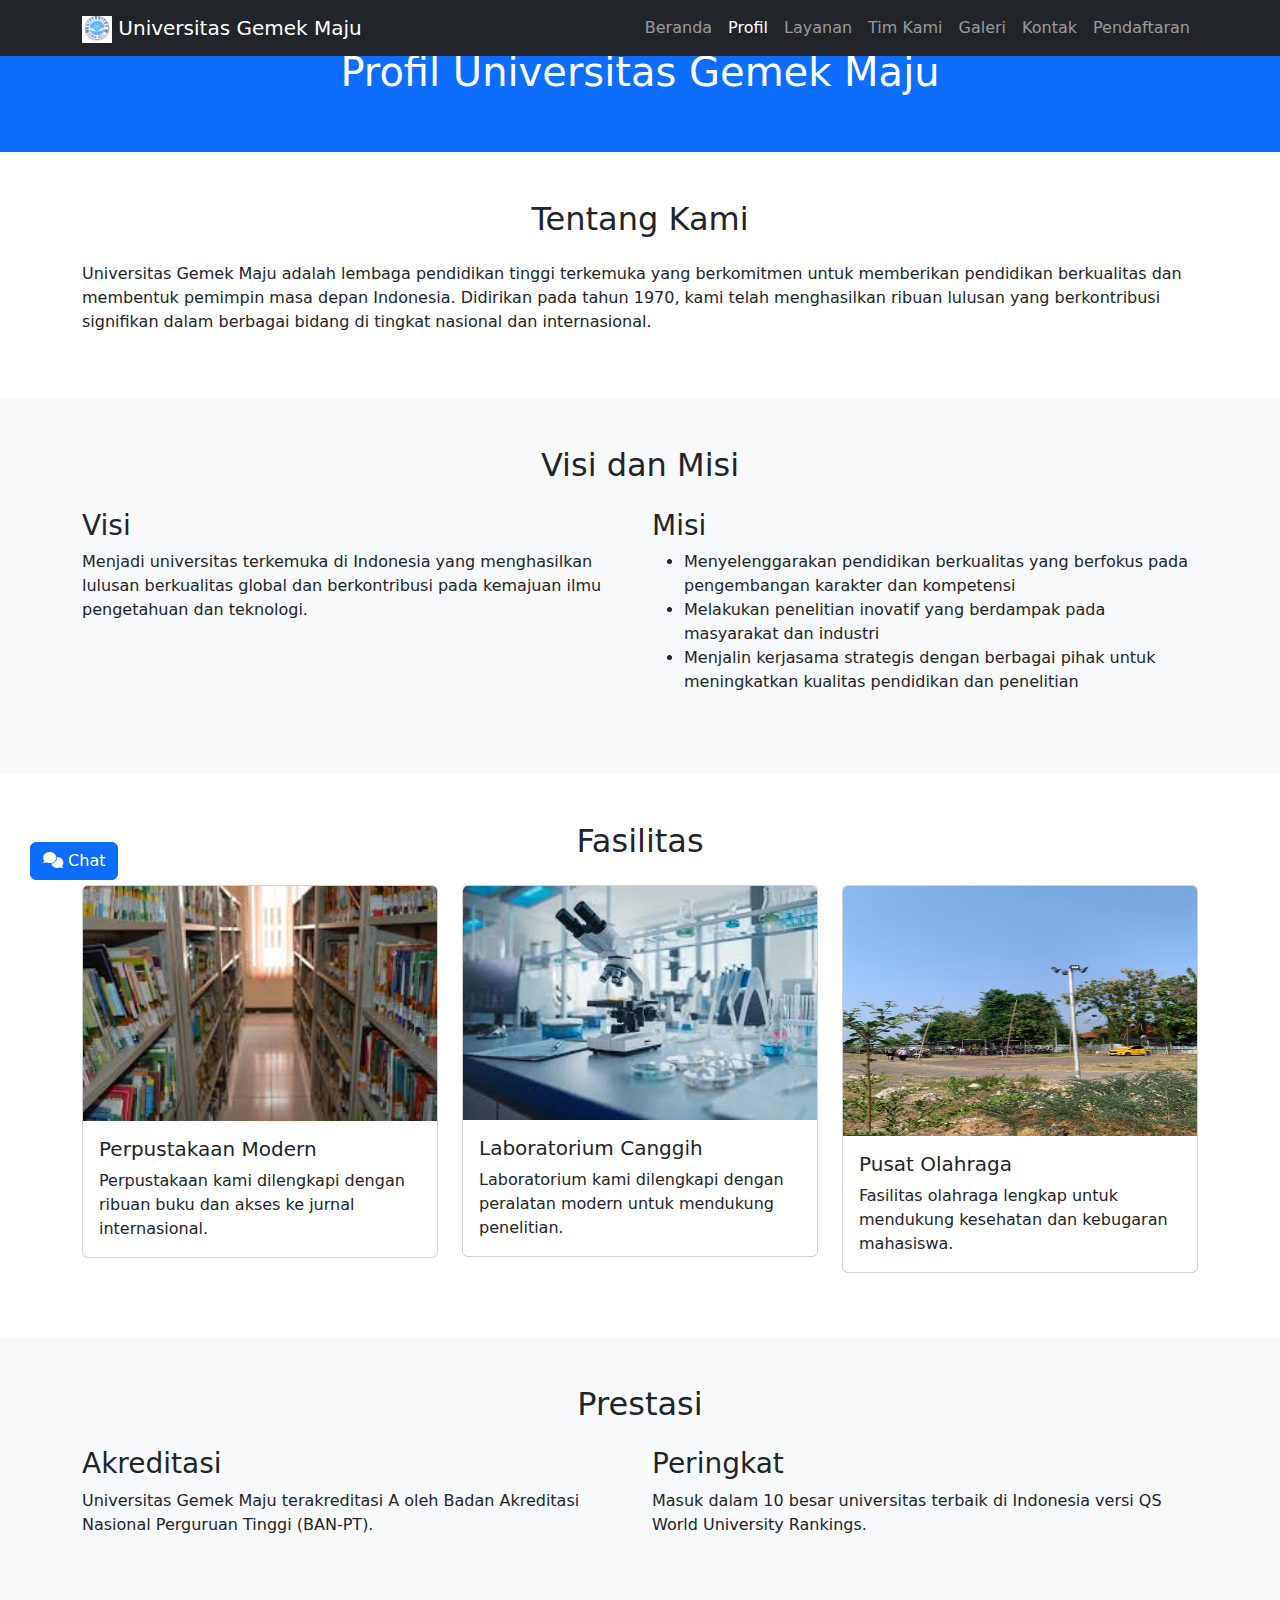
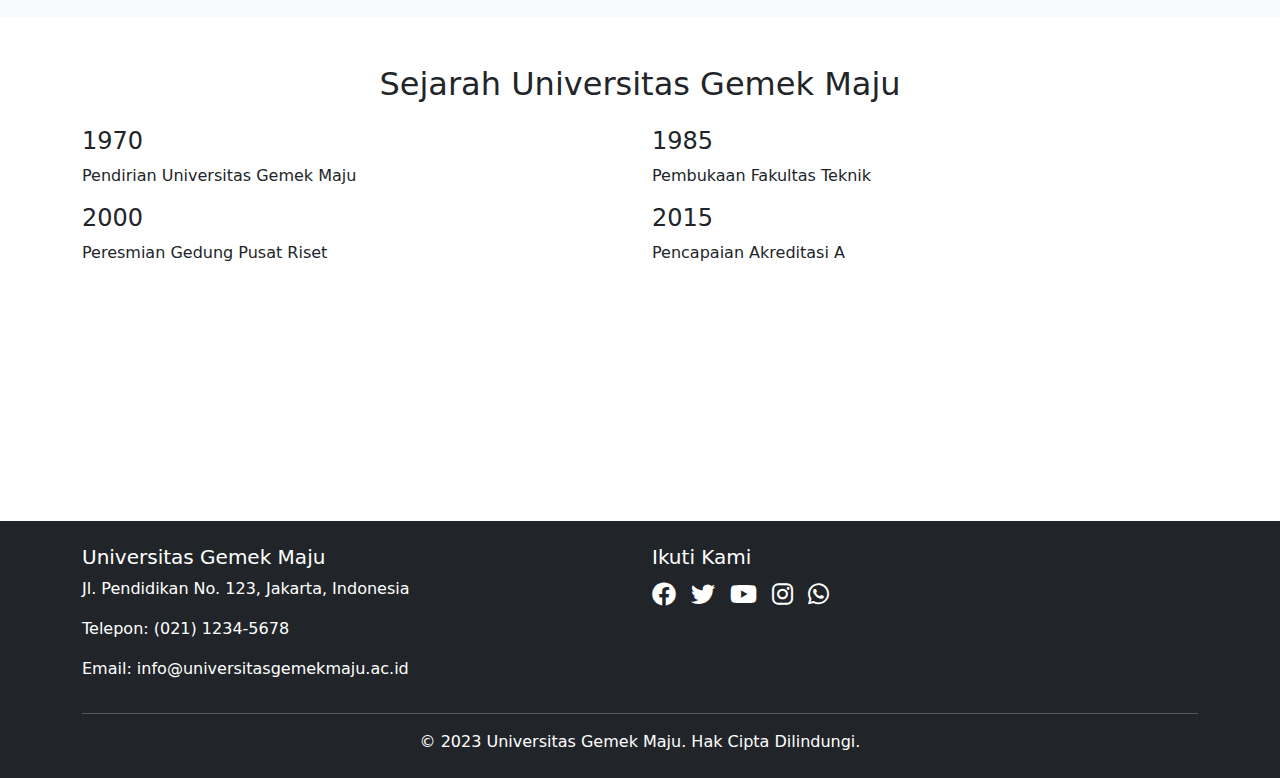
<file: profil.html>
<!DOCTYPE html>
<html lang="en">
<head>
    <meta charset="UTF-8">
    <meta name="viewport" content="width=device-width, initial-scale=1.0">
    <title>profil</title>
</head>
<!DOCTYPE html>
<html lang="id">
<head>
    <meta charset="UTF-8">
    <meta name="viewport" content="width=device-width, initial-scale=1.0">
    <title>Universitas Nusantara - Profil</title>
    <link href="https://cdn.jsdelivr.net/npm/bootstrap@5.3.0-alpha1/dist/css/bootstrap.min.css" rel="stylesheet">
    <link rel="stylesheet" href="https://cdnjs.cloudflare.com/ajax/libs/font-awesome/6.0.0-beta3/css/all.min.css">
    <link rel="stylesheet" href="style.css">
</head>
<body>
  <nav class="navbar navbar-expand-lg navbar-dark bg-dark fixed-top">
    <div class="container">
      <a class="navbar-brand" href="index.html">
        <img
          src="logo univ.png"
          alt="Logo Universitas Nusantara"
          width="30"
          height="30"
          class="d-inline-block align-top"
        />
        Universitas Gemek Maju
      </a>
      <button
        class="navbar-toggler"
        type="button"
        data-bs-toggle="collapse"
        data-bs-target="#navbarNav"
        aria-controls="navbarNav"
        aria-expanded="false"
        aria-label="Toggle navigation"
      >
        <span class="navbar-toggler-icon"></span>
      </button>
      <div class="collapse navbar-collapse" id="navbarNav">
        <ul class="navbar-nav ms-auto">
          <li class="nav-item">
            <a class="nav-link " href="index.html">Beranda</a>
          </li>
          <li class="nav-item">
            <a class="nav-link active" href="profil.html">Profil</a>
          </li>
          <li class="nav-item">
            <a class="nav-link" href="layanan.html">Layanan</a>
          </li>
          <li class="nav-item">
            <a class="nav-link" href="Timkami.html">Tim Kami</a>
          </li>
          
          <li class="nav-item">
            <a class="nav-link" href="GaleriUGM.html">Galeri</a>
          </li>
          <li class="nav-item">
            <a class="nav-link" href="kontak.html">Kontak</a>
          </li>
          <li class="nav-item">
            <a class="nav-link" href="form.html">Pendaftaran</a>
          </li>
        </ul>
      </div>
    </div>
    <style>
        /* Styling untuk tombol Back to Top */
        #backToTop {
            position: fixed;
            bottom: 20px;
            right: 20px;
            display: none;
            background-color: #007bff;
            color: white;
            border: none;
            border-radius: 50%;
            width: 50px;
            height: 50px;
            font-size: 24px;
            cursor: pointer;
        }
        #backToTop:hover {
            background-color: #0056b3;
        }
    </style>
    
  </nav>
    <div id="page-container">
        <nav class="navbar navbar-expand-lg navbar-dark bg-dark fixed-top">
            <!-- Same navbar content as index.html -->
        </nav>

        <div id="content-wrap">
            <header class="bg-primary text-white text-center py-5">
                <h1>Profil Universitas Gemek Maju</h1>
            </header>

            <section class="py-5">
                <div class="container">
                    <h2 class="text-center mb-4">Tentang Kami</h2>
                    <p>Universitas Gemek Maju adalah lembaga pendidikan tinggi terkemuka yang berkomitmen untuk memberikan pendidikan berkualitas dan membentuk pemimpin masa depan Indonesia. Didirikan pada tahun 1970, kami telah menghasilkan ribuan lulusan yang berkontribusi signifikan dalam berbagai bidang di tingkat nasional dan internasional.</p>
                </div>
            </section>

            <section class="py-5 bg-light">
                <div class="container">
                    <h2 class="text-center mb-4">Visi dan Misi</h2>
                    <div class="row">
                        <div class="col-md-6 mb-3">
                            <h3>Visi</h3>
                            <p>Menjadi universitas terkemuka di Indonesia yang menghasilkan lulusan berkualitas global dan berkontribusi pada kemajuan ilmu pengetahuan dan teknologi.</p>
                        </div>
                        <div class="col-md-6 mb-3">
                            <h3>Misi</h3>
                            <ul>
                                <li>Menyelenggarakan pendidikan berkualitas yang berfokus pada pengembangan karakter dan kompetensi</li>
                                <li>Melakukan penelitian inovatif yang berdampak pada masyarakat dan industri</li>
                                <li>Menjalin kerjasama strategis dengan berbagai pihak untuk meningkatkan kualitas pendidikan dan penelitian</li>
                            </ul>
                        </div>
                    </div>
                </div>
            </section>

            <section class="py-5">
                <div class="container">
                    <h2 class="text-center mb-4">Fasilitas</h2>
                    <div class="row">
                        <div class="col-md-4 mb-3">
                            <div class="card">
                                <img src="perpustakaan fasilitasw.jpg" class="card-img-top" alt="Perpustakaan">
                                <div class="card-body">
                                    <h5 class="card-title">Perpustakaan Modern</h5>
                                    <p class="card-text">Perpustakaan kami dilengkapi dengan ribuan buku dan akses ke jurnal internasional.</p>
                                </div>
                            </div>
                        </div>
                        <div class="col-md-4 mb-3">
                            <div class="card">
                                <img src="laboratiom.jpg" class="card-img-top" alt="Laboratorium">
                                <div class="card-body">
                                    <h5 class="card-title">Laboratorium Canggih</h5>
                                    <p class="card-text">Laboratorium kami dilengkapi dengan peralatan modern untuk mendukung penelitian.</p>
                                </div>
                            </div>
                        </div>
                        <div class="col-md-4 mb-3">
                            <div class="card">
                                <img src="olahraga.jpg" class="card-img-top" alt="Pusat Olahraga" height="250" width="200">
                                <div class="card-body">
                                    <h5 class="card-title">Pusat Olahraga</h5>
                                    <p class="card-text">Fasilitas olahraga lengkap untuk mendukung kesehatan dan kebugaran mahasiswa.</p>
                                </div>
                            </div>
                        </div>
                    </div>
                </div>
            </section>

            <section class="py-5 bg-light">
                <div class="container">
                    <h2 class="text-center mb-4">Prestasi</h2>
                    <div class="row">
                        <div class="col-md-6 mb-3">
                            <h3>Akreditasi</h3>
                            <p>Universitas Gemek Maju terakreditasi A oleh Badan Akreditasi Nasional Perguruan Tinggi (BAN-PT).</p>
                        </div>
                        <div class="col-md-6 mb-3">
                            <h3>Peringkat</h3>
                            <p>Masuk dalam 10 besar universitas terbaik di Indonesia versi QS World University Rankings.</p>
                        </div>
                    </div>
                </div>
            </section>

            <section class="py-5">
                <div class="container">
                    <h2 class="text-center mb-4">Sejarah Universitas Gemek Maju</h2>
                    <div class="timeline">
                        <div class="row">
                            <div class="col-md-6">
                                <h4>1970</h4>
                                <p>Pendirian Universitas Gemek Maju</p>
                            </div>
                            <div class="col-md-6">
                                <h4>1985</h4>
                                <p>Pembukaan Fakultas Teknik</p>
                            </div>
                        </div>
                        <div class="row">
                            <div class="col-md-6">
                                <h4>2000</h4>
                                <p>Peresmian Gedung Pusat Riset</p>
                            </div>
                            <div class="col-md-6">
                                <h4>2015</h4>
                                <p>Pencapaian Akreditasi A</p>
                            </div>
                        </div>
                    </div>
                </div>
            </section>
        </div>

        
    </div>

    
    <footer class="bg-dark text-white py-4">
        <div class="container">
          <div class="row">
            <div class="col-md-6">
              <h5>Universitas Gemek Maju</h5>
              <p>Jl. Pendidikan No. 123, Jakarta, Indonesia</p>
              <p>Telepon: (021) 1234-5678</p>
              <p>Email: info@universitasgemekmaju.ac.id</p>
            </div>
            <div class="col-md-6">
              <h5>Ikuti Kami</h5>
              <div class="social-icons">
                <a href="#" target="_blank"><i class="fab fa-facebook"></i></a>
                <a href="#" target="_blank"><i class="fab fa-twitter"></i></a>
                <a href="https://youtube.com/@puput4246?si=Aiamdc1gq6myPPG7" target="_blank"><i class="fab fa-youtube"></i></a>
                <a href="https://www.instagram.com/dwiptrnlazlf_/profilecard/?igsh=MWxieGFyb2hjOGE1bQ==" target="_blank"><i class="fab fa-instagram"></i></a>
                <a href="https://wa.me/085721506263" target="_blank"><i class="fab fa-whatsapp"></i></a>
              </div>
            </div>
          </div>
          <hr />
          <p class="text-center mb-0">
            &copy; 2023 Universitas Gemek Maju. Hak Cipta Dilindungi.
          </p>
        </div>
      </footer>
      </div>
      
      <button id="back-to-top" class="btn btn-primary" title="Back to Top">
        <i class="fas fa-arrow-up"></i>
      </button>

    <div id="chat-widget">
        <button class="btn btn-primary" data-bs-toggle="modal" data-bs-target="#chatModal">
            <i class="fas fa-comments"></i> Chat
        </button>
    </div>

    <div class="modal fade" id="chatModal" tabindex="-1" aria-labelledby="chatModalLabel" aria-hidden="true">
        <!-- Same chat modal content as index.html -->
    </div>
    <!-- Tombol Back to Top -->
<button id="backToTop" title="Back to Top">&uarr;</button>

<scrip src="https://cdn.jsdelivr.net/npm/bootstrap@5.3.0/dist/js/bootstrap.bundle.min.js"></script>

    <script src="https://cdn.jsdelivr.net/npm/@popperjs/core@2.11.6/dist/umd/popper.min.js"></script>
    <script src="https://cdn.jsdelivr.net/npm/bootstrap@5.3.0-alpha1/dist/js/bootstrap.min.js"></script>
    <script src="script.js"></script>
</body>
</html>
</body>
</html>
</file>
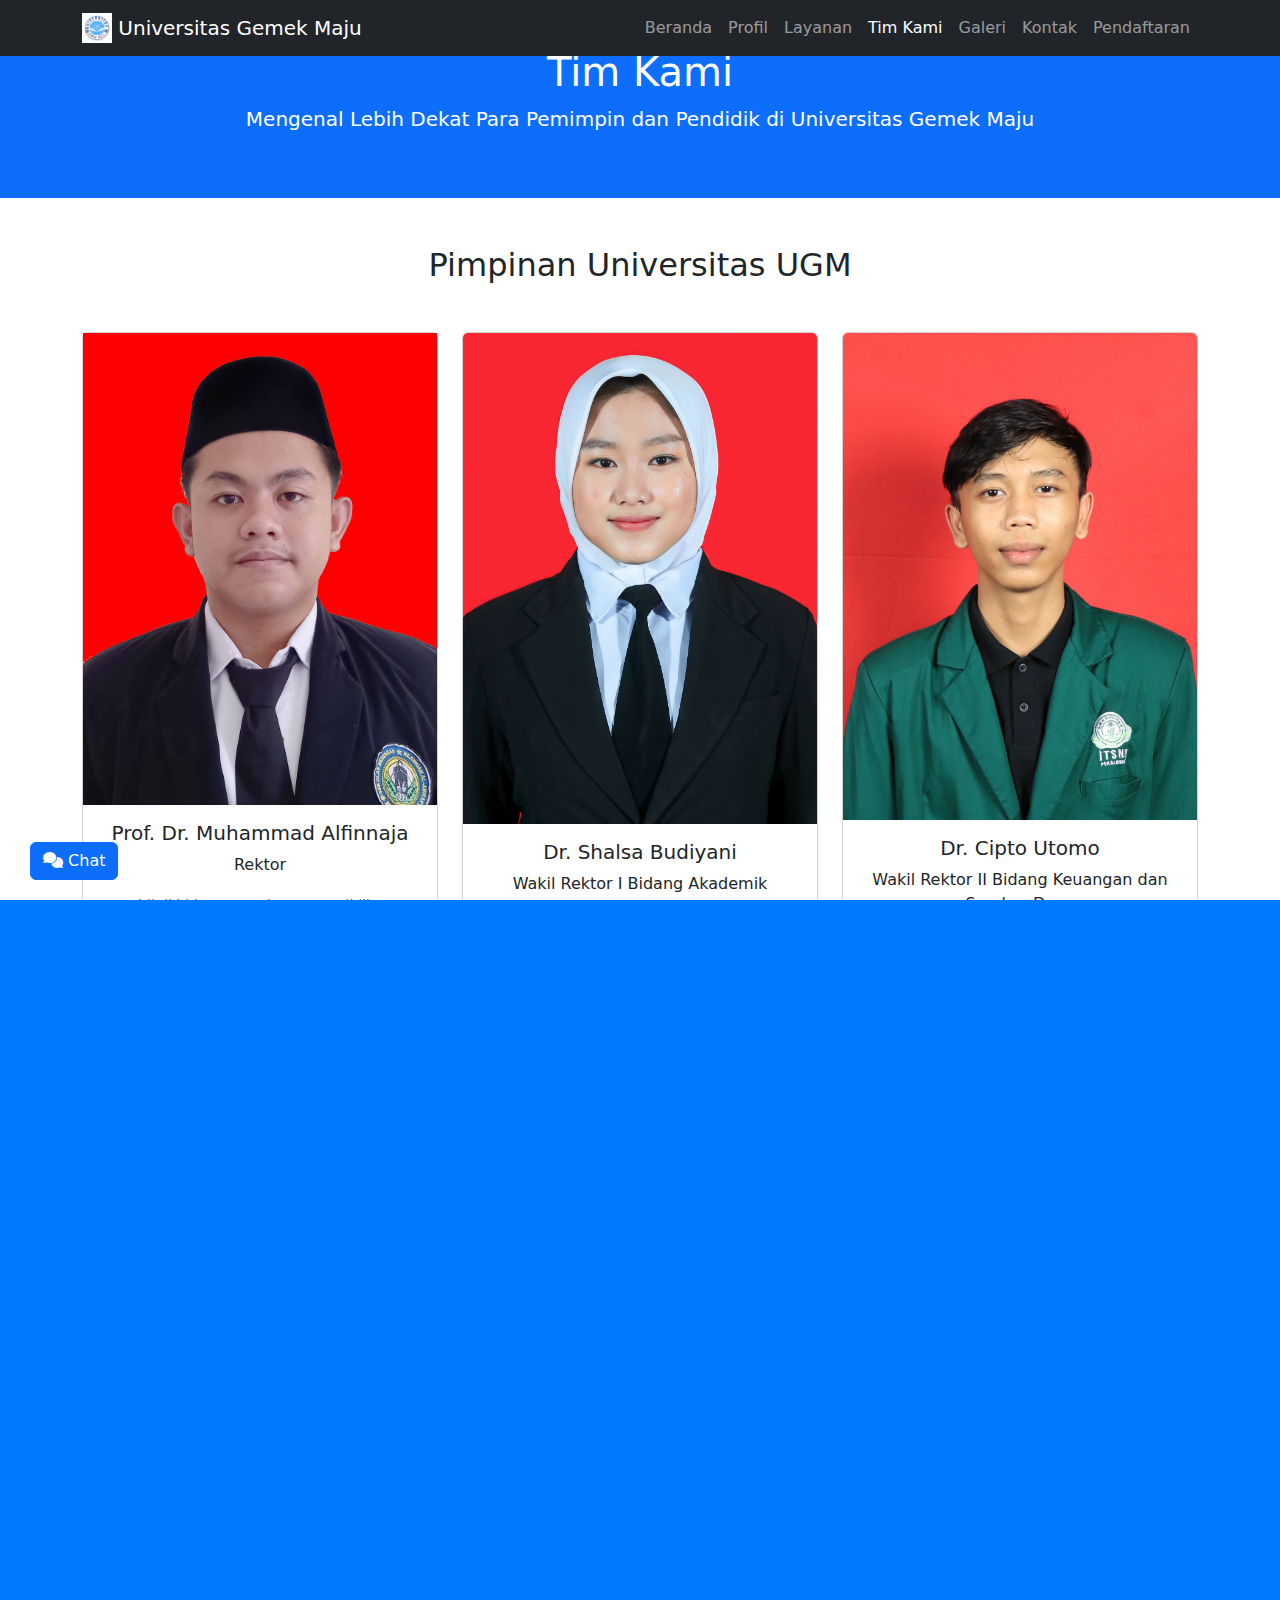
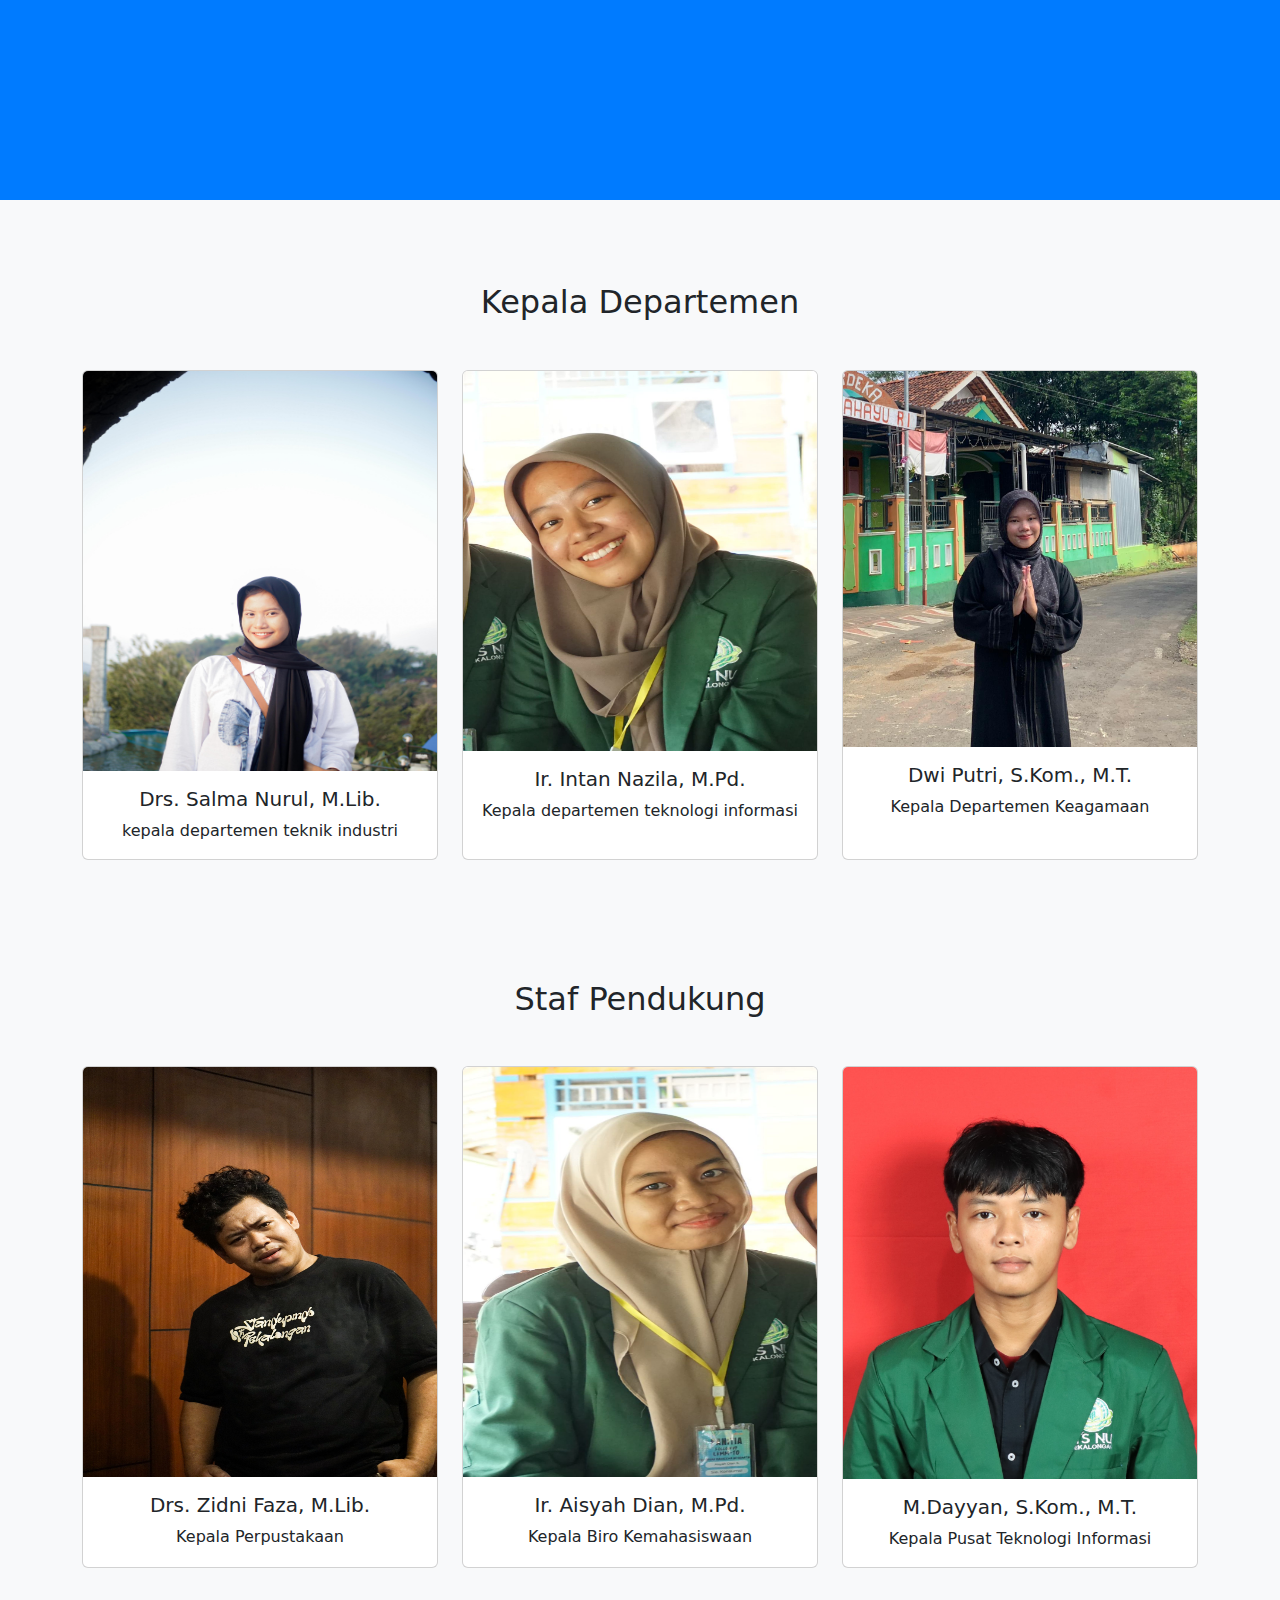
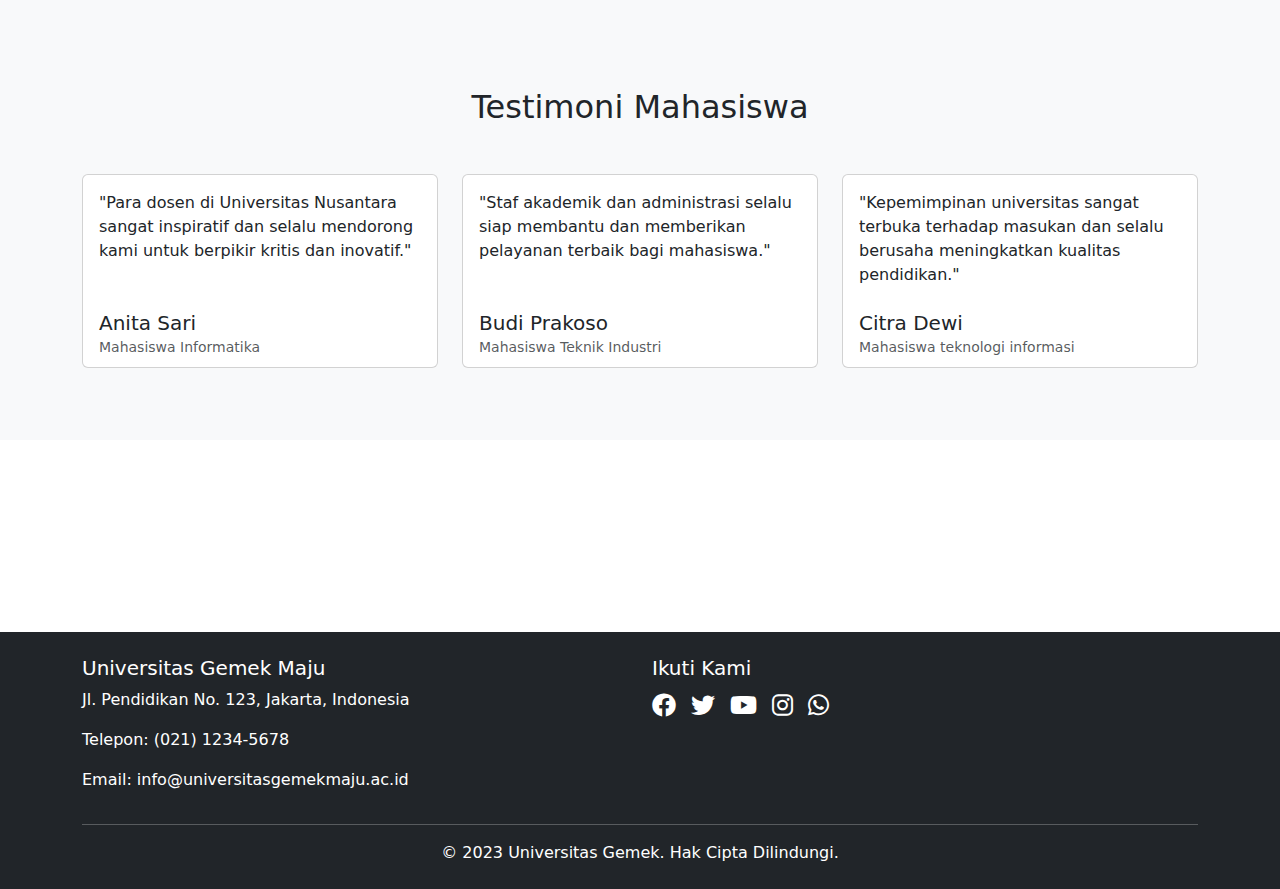
<file: Timkami.html>
<!DOCTYPE html>
<html lang="id">
  <head>
    <meta charset="UTF-8" />
    <meta name="viewport" content="width=device-width, initial-scale=1.0" />
    <title>Tim Kami</title>
    <link
      href="https://cdn.jsdelivr.net/npm/bootstrap@5.3.0-alpha1/dist/css/bootstrap.min.css"
      rel="stylesheet"
    />
    <link
      rel="stylesheet"
      href="https://cdnjs.cloudflare.com/ajax/libs/font-awesome/6.0.0-beta3/css/all.min.css"
    />
    <link rel="stylesheet" href="style.css" />
  </head>
  <body>
    <div id="page-container">
      <nav class="navbar navbar-expand-lg navbar-dark bg-dark fixed-top">
        <div class="container">
          <a class="navbar-brand" href="index.html">
            <img
              src="logo univ.png"
              alt="Logo Universitas Nusantara"
              width="30"
              height="30"
              class="d-inline-block align-top"
            />
            Universitas Gemek Maju
          </a>
          <button
            class="navbar-toggler"
            type="button"
            data-bs-toggle="collapse"
            data-bs-target="#navbarNav"
            aria-controls="navbarNav"
            aria-expanded="false"
            aria-label="Toggle navigation"
          >
            <span class="navbar-toggler-icon"></span>
          </button>
          <div class="collapse navbar-collapse" id="navbarNav">
            <ul class="navbar-nav ms-auto">
              <li class="nav-item">
                <a class="nav-link" href="index.html">Beranda</a>
              </li>
              <li class="nav-item">
                <a class="nav-link" href="profil.html">Profil</a>
              </li>
              <li class="nav-item">
                <a class="nav-link" href="layanan.html">Layanan</a>
              </li>
              <li class="nav-item">
                <a class="nav-link active" href="Timkami.html">Tim Kami</a>
              </li>
              <li class="nav-item">
                <a class="nav-link" href="GaleriUGM.html">Galeri</a>
              </li>
              <li class="nav-item">
                <a class="nav-link" href="kontak.html">Kontak</a>
              </li>
              <li class="nav-item">
                <a class="nav-link" href="form.html">Pendaftaran</a>
              </li>
            </ul>
          </div>
        </div>
      </nav>

      <div id="content-wrap">
        <header class="bg-primary text-white text-center py-5">
          <h1>Tim Kami</h1>
          <p class="lead">
            Mengenal Lebih Dekat Para Pemimpin dan Pendidik di Universitas Gemek
            Maju
          </p>
        </header>

        <section class="py-5">
          <div class="container">
            <h2 class="text-center mb-5">Pimpinan Universitas UGM</h2>
            <div class="row">
              <div class="col-md-4 mb-4">
                <div class="card h-100">
                  <img
                    src="gambar rektor.jpg"
                    class="img"
                    alt="gambar rektor"
                  />
                  <div class="card-body text-center">
                    <h5 class="card-title">Prof. Dr. Muhammad Alfinnaja</h5>
                    <p class="card-text">Rektor</p>
                    <p class="card-text">
                      <small class="text-muted"
                        >Ahli di bidang Manajemen Pendidikan</small
                      >
                    </p>
                  </div>
                </div>
              </div>
              <div class="col-md-4 mb-4">
                <div class="card h-100">
                  <img
                    src="wakil rektor 1.jpg"
                    class="card-img-top"
                    alt="Foto Wakil Rektor I"
                  />
                  <div class="card-body text-center">
                    <h5 class="card-title">Dr. Shalsa Budiyani</h5>
                    <p class="card-text">Wakil Rektor I Bidang Akademik</p>
                    <p class="card-text">
                      <small class="text-muted"
                        >Pakar Kurikulum dan Pengembangan Akademik</small
                      >
                    </p>
                  </div>
                </div>
              </div>
              <div class="col-md-4 mb-4">
                <div class="card h-100">
                  <img
                    src="wakil rektor 2.jpg"
                    class="card-img-top"
                    alt="Foto Wakil Rektor II"
                  />
                  <div class="card-body text-center">
                    <h5 class="card-title">Dr. Cipto Utomo</h5>
                    <p class="card-text">
                      Wakil Rektor II Bidang Keuangan dan Sumber Daya
                    </p>
                    <p class="card-text">
                      <small class="text-muted"
                        >Ahli Manajemen Keuangan Pendidikan</small
                      >
                    </p>
                  </div>
                </div>
              </div>
            </div>
          </div>
        </section>

        <section class="py-5 bg-light">
          <div class="container">
            <h2 class="text-center mb-5">Dekan Fakultas</h2>
            <div class="row">
              <div class="col-md-4 mb-4">
                <div class="card h-100">
                  <img
                    src="dekan teknik.jpg"
                    class="card-img-top"
                    alt="Foto Dekan Fakultas Teknik"
                  />
                  <div class="card-body text-center">
                    <h5 class="card-title">Prof. Dr. Ir. Kusumawati</h5>
                    <p class="card-text">Dekan Fakultas Teknik</p>
                    <p class="card-text">
                      <small class="text-muted"
                        >Spesialis Teknik Sipil dan Lingkungan</small
                      >
                    </p>
                  </div>
                </div>
              </div>
              <div class="col-md-4 mb-4">
                <div class="card h-100">
                  <img
                    src="dekan.industri.jpg"
                    height="450"
                    width="500"
                    class="card-img-top"
                    alt="Foto Dekan Fakultas Ekonomi"
                  />
                  <div class="card-body text-center">
                    <h5 class="card-title">Dr. Karina Aristia, M.M.</h5>
                    <p class="card-text">Dekan Fakultas Sains Dan Teknologi</p>
                    <p class="card-text">
                      <small class="text-muted"
                        >ahli dalam bidang industri</small
                      >
                    </p>
                  </div>
                </div>
              </div>
              <div class="col-md-4 mb-4">
                <div class="card h-100">
                  <img
                    src="dekan sains.jpg"
                    height="450"
                    width="400"
                    class="card-img-top"
                    alt="Foto Dekan Fakultas Kedokteran"
                  />
                  <div class="card-body text-center">
                    <h5 class="card-title">Prof. Dr. dr. Dwi Ayu, Sp.A</h5>
                    <p class="card-text">Dekan Fakultas Sains dan Teknologi</p>
                    <p class="card-text">
                      <small class="text-muted"
                        >ahli di bidang sains dan komputer</small
                      >
                    </p>
                  </div>
                </div>
              </div>
            </div>
          </div>
        </section>

        <section class="py-5 bg-light">
          <div class="container">
            <h2 class="text-center mb-5">Kepala Departemen</h2>
            <div class="row">
              <div class="col-md-4 mb-4">
                <div class="card h-100">
                  <img
                    src="departemen industri.jpg"
                    height="400"
                    width="400"
                    class="card-img-top"
                    alt="Foto Kepala Perpustakaan"
                  />
                  <div class="card-body text-center">
                    <h5 class="card-title">Drs. Salma Nurul, M.Lib.</h5>
                    <p class="card-text">kepala departemen teknik industri</p>
                  </div>
                </div>
              </div>
              <div class="col-md-4 mb-4">
                <div class="card h-100">
                  <img
                    src="departemen informasi.jpg"
                    height="380"
                    width="300"
                    class="card-img-top"
                    alt="Foto Kepala Biro Kemahasiswaan"
                  />
                  <div class="card-body text-center">
                    <h5 class="card-title">Ir. Intan Nazila, M.Pd.</h5>
                    <p class="card-text">
                      Kepala departemen teknologi informasi
                    </p>
                  </div>
                </div>
              </div>
              <div class="col-md-4 mb-4">
                <div class="card h-100">
                  <img
                    src="departemen keagamaan.jpg"
                    class="card-img-top"
                    alt="Foto Kepala Pusat Teknologi Informasi"
                  />
                  <div class="card-body text-center">
                    <h5 class="card-title">Dwi Putri, S.Kom., M.T.</h5>
                    <p class="card-text">Kepala Departemen Keagamaan</p>
                  </div>
                </div>
              </div>
            </div>
          </div>
        </section>

        <section class="py-5 bg-light">
          <div class="container">
            <h2 class="text-center mb-5">Staf Pendukung</h2>
            <div class="row">
              <div class="col-md-4 mb-4">
                <div class="card h-100">
                  <img
                    src="kepala perpus.jpg"
                    height="410"
                    width="400"
                    class="card-img-top"
                    alt="Foto Kepala Perpustakaan"
                  />
                  <div class="card-body text-center">
                    <h5 class="card-title">Drs. Zidni Faza, M.Lib.</h5>
                    <p class="card-text">Kepala Perpustakaan</p>
                  </div>
                </div>
              </div>
              <div class="col-md-4 mb-4">
                <div class="card h-100">
                  <img
                    src="kepala biro .jpg"
                    height="410"
                    width="400"
                    class="card-img-top"
                    alt="Foto Kepala Biro Kemahasiswaan"
                  />
                  <div class="card-body text-center">
                    <h5 class="card-title">Ir. Aisyah Dian, M.Pd.</h5>
                    <p class="card-text">Kepala Biro Kemahasiswaan</p>
                  </div>
                </div>
              </div>
              <div class="col-md-4 mb-4">
                <div class="card h-100">
                  <img
                    src="kepala.informasi.jpg"
                    class="card-img-top"
                    alt="Foto Kepala Pusat Teknologi Informasi"
                  />
                  <div class="card-body text-center">
                    <h5 class="card-title">M.Dayyan, S.Kom., M.T.</h5>
                    <p class="card-text">Kepala Pusat Teknologi Informasi</p>
                  </div>
                </div>
              </div>
            </div>
          </div>
        </section>

        <section class="py-5 bg-light">
          <div class="container">
            <h2 class="text-center mb-5">Testimoni Mahasiswa</h2>
            <div class="row">
              <div class="col-md-4 mb-4">
                <div class="card h-100">
                  <div class="card-body">
                    <p class="card-text">
                      "Para dosen di Universitas Nusantara sangat inspiratif dan
                      selalu mendorong kami untuk berpikir kritis dan inovatif."
                    </p>
                  </div>
                  <div class="card-footer bg-transparent border-top-0">
                    <div class="d-flex align-items-center">
                      <!-- <img
                        src="/placeholder.svg"
                        alt="Foto Anita"
                        class="rounded-circle me-3"
                        style="width: 50px; height: 50px"
                      /> !-->
                      <div>
                        <h5 class="mb-0">Anita Sari</h5>
                        <small class="text-muted">Mahasiswa Informatika</small>
                      </div>
                    </div>
                  </div>
                </div>
              </div>
              <div class="col-md-4 mb-4">
                <div class="card h-100">
                  <div class="card-body">
                    <p class="card-text">
                      "Staf akademik dan administrasi selalu siap membantu dan
                      memberikan pelayanan terbaik bagi mahasiswa."
                    </p>
                  </div>
                  <div class="card-footer bg-transparent border-top-0">
                    <div class="d-flex align-items-center">
                      <!-- <img
                        src="/placeholder.svg"
                        alt="Foto Budi"
                        class="rounded-circle me-3"
                        style="width: 50px; height: 50px"
                      />!-->
                      <div>
                        <h5 class="mb-0">Budi Prakoso</h5>
                        <small class="text-muted"
                          >Mahasiswa Teknik Industri</small
                        >
                      </div>
                    </div>
                  </div>
                </div>
              </div>
              <div class="col-md-4 mb-4">
                <div class="card h-100">
                  <div class="card-body">
                    <p class="card-text">
                      "Kepemimpinan universitas sangat terbuka terhadap masukan
                      dan selalu berusaha meningkatkan kualitas pendidikan."
                    </p>
                  </div>
                  <div class="card-footer bg-transparent border-top-0">
                    <div class="d-flex align-items-center">
                      <!--<img
                        src="/placeholder.svg"
                        alt="Foto Citra"
                        class="rounded-circle me-3"
                        style="width: 50px; height: 50px"
                      /> !-->
                      <div>
                        <h5 class="mb-0">Citra Dewi</h5>
                        <small class="text-muted"
                          >Mahasiswa teknologi informasi</small
                        >
                      </div>
                    </div>
                  </div>
                </div>
              </div>
            </div>
          </div>
        </section>
      </div>

      <footer class="bg-dark text-white py-4">
        <div class="container">
          <div class="row">
            <div class="col-md-6">
              <h5>Universitas Gemek Maju</h5>
              <p>Jl. Pendidikan No. 123, Jakarta, Indonesia</p>
              <p>Telepon: (021) 1234-5678</p>
              <p>Email: info@universitasgemekmaju.ac.id</p>
            </div>
            <div class="col-md-6">
              <h5>Ikuti Kami</h5>
              <div class="social-icons">
                <a href="#" target="_blank"><i class="fab fa-facebook"></i></a>
                <a href="#" target="_blank"><i class="fab fa-twitter"></i></a>
                <a
                  href="https://youtube.com/@puput4246?si=Aiamdc1gq6myPPG7"
                  target="_blank"
                  ><i class="fab fa-youtube"></i
                ></a>
                <a
                  href="https://www.instagram.com/dwiptrnlazlf_/profilecard/?igsh=MWxieGFyb2hjOGE1bQ=="
                  target="_blank"
                  ><i class="fab fa-instagram"></i
                ></a>
                <a href="https://wa.me/085721506263" target="_blank"
                  ><i class="fab fa-whatsapp"></i
                ></a>
              </div>
            </div>
          </div>
          <hr />
          <p class="text-center mb-0">
            &copy; 2023 Universitas Gemek. Hak Cipta Dilindungi.
          </p>
        </div>
      </footer>
    </div>
    <style>
      #back-to-top {
        position: fixed;
        bottom: 20px; /* Jarak dari bagian bawah layar */
        right: 20px; /* Jarak dari bagian kanan layar */
        padding: 10px 15px;
        background-color: #007bff;
        color: #fff;
        font-size: 18px;
        border: none;
        border-radius: 5px;
        cursor: pointer;
        box-shadow: 0 4px 8px rgba(0, 0, 0, 0.2);
        transition: background-color 0.3s ease;
        display: none; /* Sembunyikan tombol saat belum di-scroll */
      }
      #back-to-top:hover {
        background-color: #0056b3;
      }
    </style>

    <button id="back-to-top" class="btn btn-primary" title="Back to Top">
      <i class="fas fa-arrow-up"></i>
    </button>

    <div id="chat-widget">
      <button
        class="btn btn-primary"
        data-bs-toggle="modal"
        data-bs-target="#chatModal"
      >
        <i class="fas fa-comments"></i> Chat
      </button>
    </div>

    <div
      class="modal fade"
      id="chatModal"
      tabindex="-1"
      aria-labelledby="chatModalLabel"
      aria-hidden="true"
    >
      <div class="modal-dialog">
        <div class="modal-content">
          <div class="modal-header">
            <h5 class="modal-title" id="chatModalLabel">Online Chat</h5>
            <button
              type="button"
              class="btn-close"
              data-bs-dismiss="modal"
              aria-label="Close"
            ></button>
          </div>
          <div class="modal-body">
            <div id="chat-messages" class="mb-3"></div>
            <div class="input-group">
              <input
                type="text"
                id="chat-input"
                class="form-control"
                placeholder="Ketik pesan Anda..."
              />
              <button class="btn btn-primary" type="button" id="send-message">
                Kirim
              </button>
            </div>
          </div>
        </div>
      </div>
    </div>

    <script src="https://cdn.jsdelivr.net/npm/@popperjs/core@2.11.6/dist/umd/popper.min.js"></script>
    <script src="https://cdn.jsdelivr.net/npm/bootstrap@5.3.0-alpha1/dist/js/bootstrap.min.js"></script>
    <script src="script.js"></script>
  </body>
</html>
</file>
<file: style.css>
body {
    min-height: 100vh;
}

#content {
    margin: 60px auto;
}

#content-wrap {
    padding-bottom: 12rem;
}

footer {
    width: 100%;
}

.register-form {
    width: 300px;
    padding: 20px;
    border-radius: 8px;
    background-color: #ffffff;
    box-shadow: 0 0 10px rgba(0, 0, 0, 0.1);
    margin: 0px auto;
  }
  .register-form h2 {
    text-align: center;
    margin-bottom: 20px;
    color: #333;
  }
  .register-form label {
    font-size: 14px;
    color: #333;
    margin-top: 10px;
    display: block;
  }
  .register-form input[type="text"],
  .register-form input[type="email"],
  .register-form input[type="tel"],
  .register-form input[type="password"] {
    width: 100%;
    padding: 10px;
    margin-top: 5px;
    margin-bottom: 15px;
    border: 1px solid #ccc;
    border-radius: 4px;
    box-sizing: border-box;
  }
  .register-form button {
    width: 100%;
    padding: 10px;
    background-color: #007bff;
    color: white;
    border: none;
    border-radius: 4px;
    cursor: pointer;
    font-size: 16px;
  }
  .register-form button:hover {
    background-color: #0056b3;
  }

.navbar {
    transition: all 0.3s;
}

.navbar-scrolled {
    background-color: rgba(238, 242, 8, 0.8) !important;
    width: 50;
    height: 50;
}


#back-to-top {
    display: none;
    position: fixed;
    bottom: 20px;
    right: 30px;
    z-index: 99;
}

#chat-widget {
    position: fixed;
    bottom: 20px;
    left: 30px;
    z-index: 99;
}

.social-icons a {
    color: #fff;
    font-size: 1.5rem;
    margin-right: 10px;
}

.carousel-fade .carousel-item {
    opacity: 0;
    transition: opacity 0.5s ease-in-out;
}

.carousel-fade .carousel-item.active {
    opacity: 1;
}

/* Unique slide transition for menu changes */
.page-transition {
    position: fixed;
    top:  0;
    left: 0;
    width: 100%;
    height: 100%;
    background-color: #007bff;
    z-index: 9999;
    transform: translateY(100%);
    transition: transform 0.5s ease-in-out;
}

.page-transition.active {
    transform: translateY(0);
}
.social-media {
    display: flex;
    gap: 20px;
}
.social-media a {
    text-decoration: none;
    color: #333;
    font-size: 24px;
    transition: color 0.3s;
}
.social-media a:hover {
    color: #007bff; /* Warna saat hover */
}
.video-container {
    width: 50%;
    max-width: 1000px;
    position: relative;
    overflow: hidden;
    border-radius: 20px;
    box-shadow: 0 4px 8px rgba(0, 0, 0, 0.2);
}
.video-container video {
    width: 60%;
    height: auto;
    border-radius: 12px;
}
/* Custom play button styling */
.play-button {
    position: absolute;
    top: 50%;
    left: 50%;
    transform: translate(-50%, -50%);
    font-size: 48px;
    color: white;
    cursor: pointer;
    display: none;
    z-index: 1;
}
.video-container:hover .play-button {
    display: block;
}
 /* CSS untuk grid galeri */
 .gallery {
    display: grid;
    grid-template-columns: repeat(3, 1fr);
    gap: 10px;
    padding: 20px;
  }
  .gallery img {
    width: 100%;
    height: auto;
    border-radius: 8px;
    cursor: pointer;
    transition: transform 0.3s;
  }
  .gallery img:hover {
    transform: scale(1.05);
  }

  /* CSS untuk modal */
  .modal {
    display: none;
    position: fixed;
    top: 0;
    left: 0;
    width: 100%;
    height: 100%;
    background-color: rgba(0, 0, 0, 0.8);
    justify-content: center;
    align-items: center;
    z-index: 1000;
  }
  .modal-content {
    max-width: 80%;
    max-height: 80%;
  }
  .close {
    position: absolute;
    top: 10px;
    right: 20px;
    color: white;
    font-size: 30px;
    font-weight: bold;
    cursor: pointer;
  }
  #backToTop {
    position: fixed;
    bottom: 20px;
    right: 20px;
    display: none;
    background-color: #007bff;
    color: white;
    border: none;
    border-radius: 50%;
    width: 50px;
    height: 50px;
    font-size: 24px;
    cursor: pointer;
    z-index: 1000; /* Agar muncul di atas elemen lainnya */
}
#backToTop:hover {
    background-color: #0056b3;
}
 /* CSS untuk modal */
 .modal {
  display: none;
  position: fixed;
  top: 0;
  left: 0;
  width: 100%;
  height: 100%;
  background-color: rgba(0, 0, 0, 0.8);
  justify-content: center;
  align-items: center;
  z-index: 1000;
}
.modal-content {
  max-width: 80%;
  max-height: 80%;
}
.close {
  position: absolute;
  top: 10px;
  right: 20px;
  color: white;
  font-size: 30px;
  font-weight: bold;
  cursor: pointer;
}
</file>
